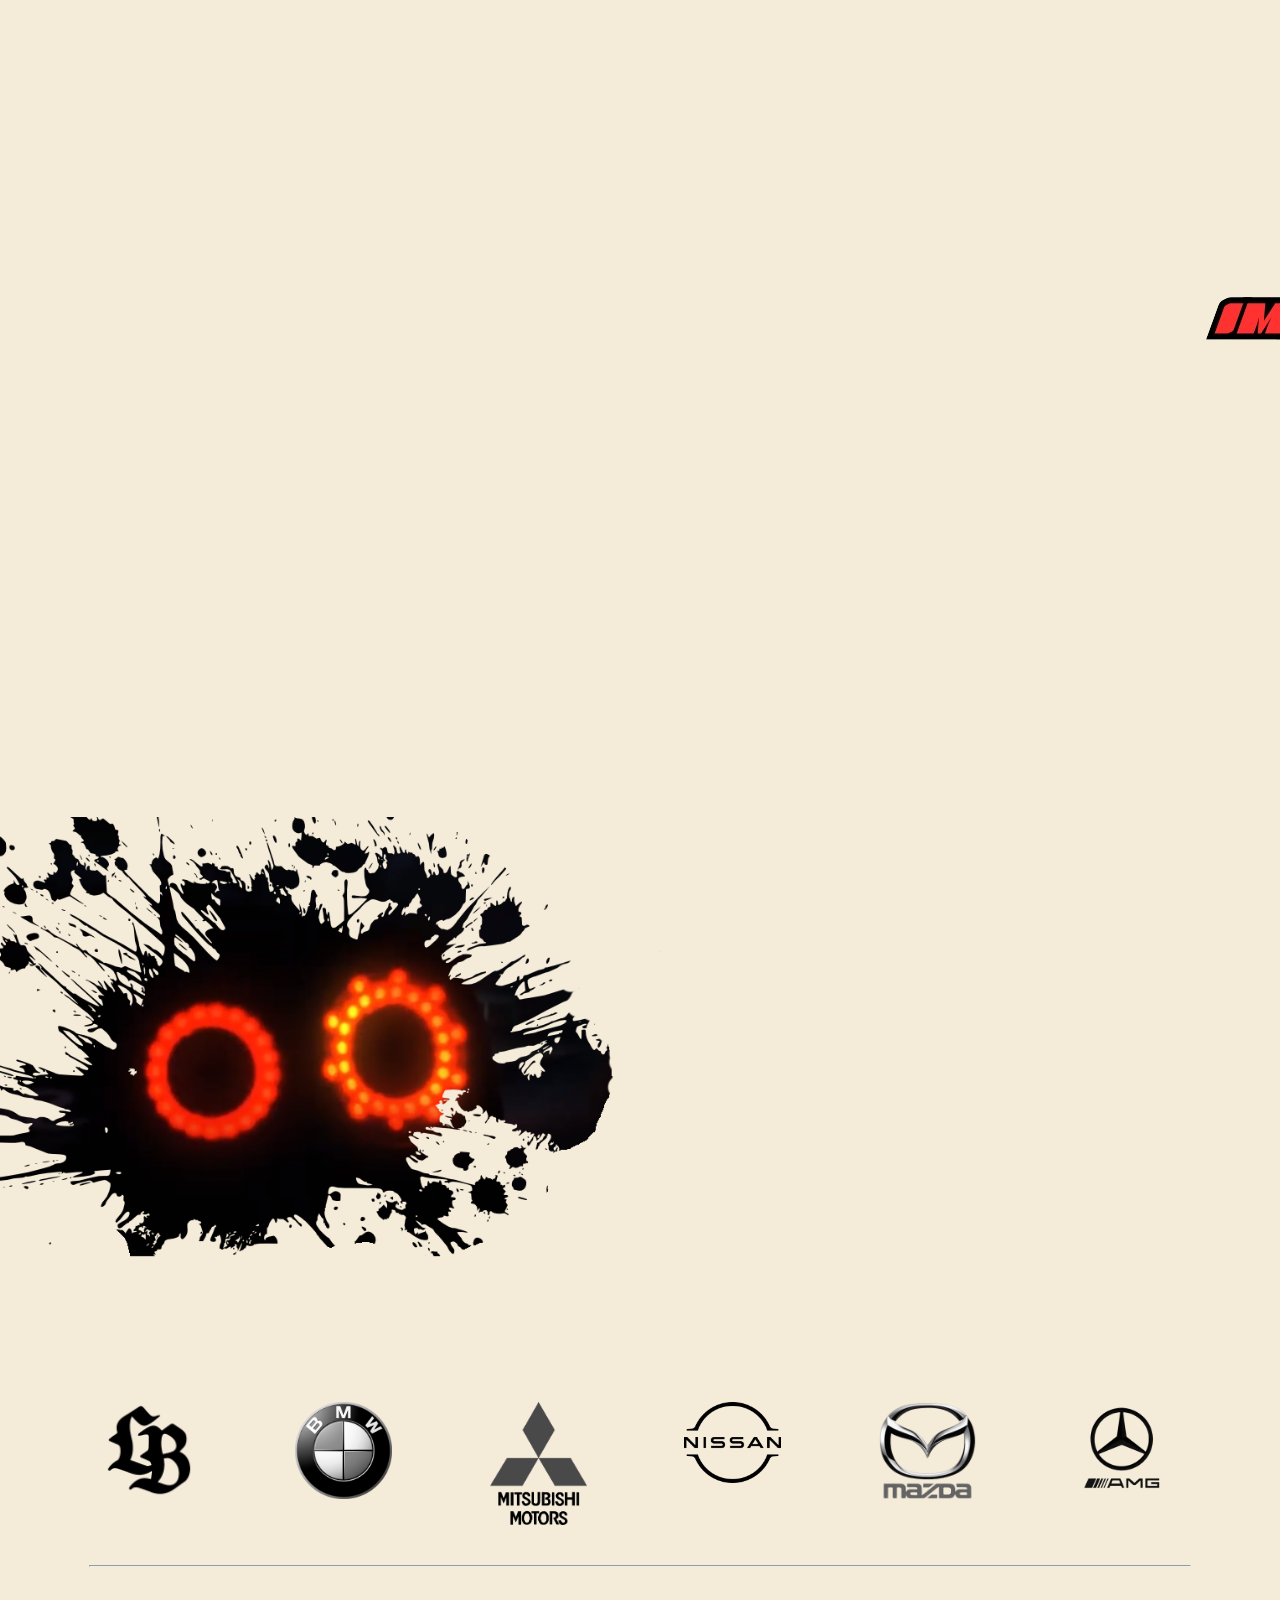
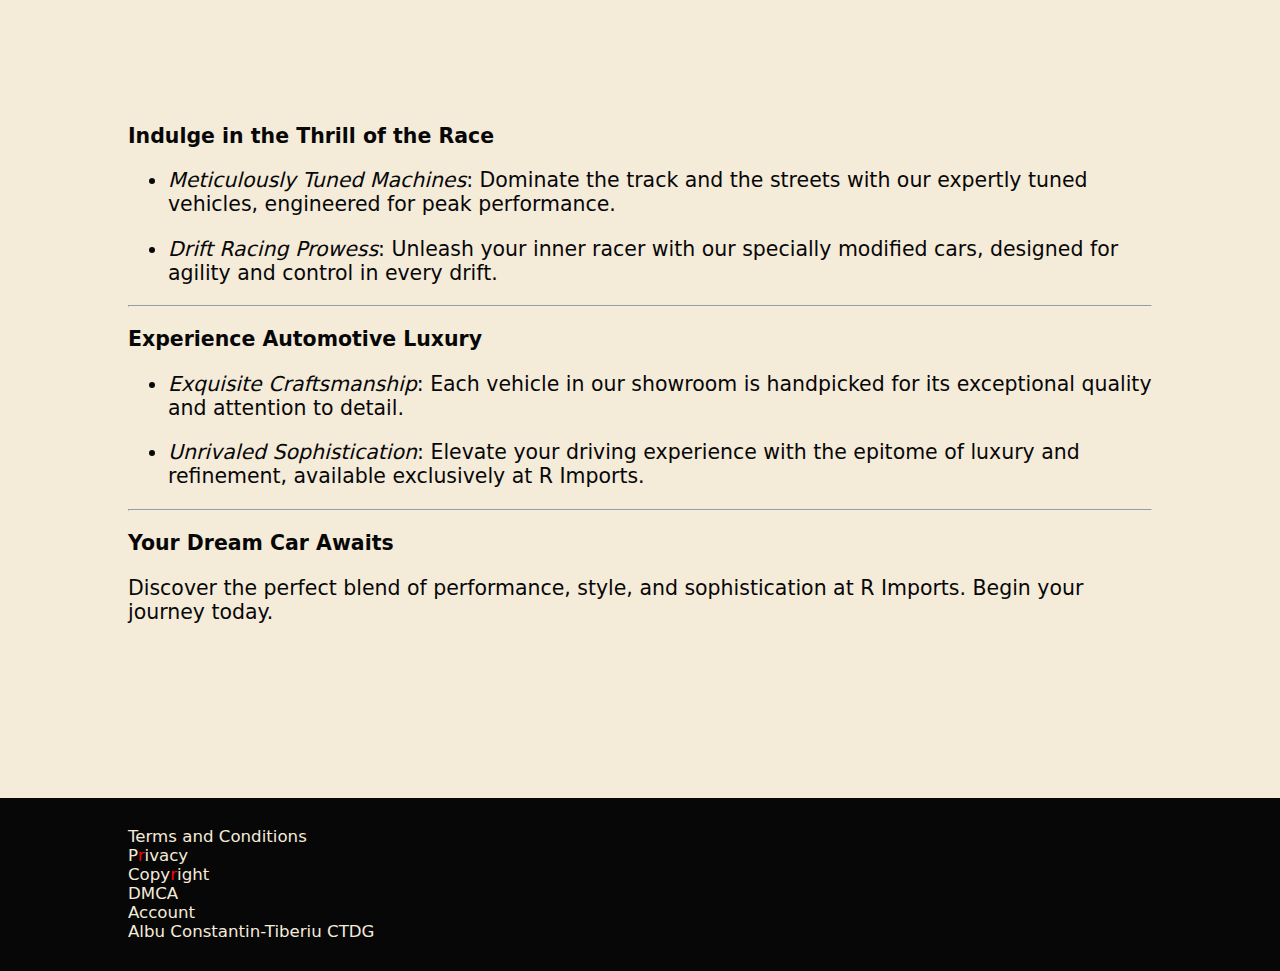
<file: index.html>
<!doctype html>
<html>
<head>
<meta charset="utf-8" name="viewport" content="width=device-width, initial-scale=1.0">
<title>R Imports - Premium Dealership</title>
		<link rel="icon" type="image/png" href="/Img/favicon.png">
	<link rel="stylesheet" href="styles.css">
<style>


</style>
</head>

<body>
<div class="Nav"> <a class="Lo" href="Index.html"><img class="logo" src="Img/logo (2) nav.png" /></a>
  <div class="B"> <a class="Tex" href="Contact.html">Contact</a> </div>
  <div class="B"> <a class="Tex" href="Events.html">Events</a> </div>
  <div class="B"> <a class="Tex" href="GTR.html"><strong>GT-<span style="color:red">R</span></strong> Series</a> </div>
  <div class="B dropdown"> <a class="Tex" href="Rally.html">▼ Grails</a> 
  <div class="dropdown-content">
    <a href="Rally.html">Rally</a>
    <a href="Nascar.html">Nascar</a>
    <a href="GT1.html">GT1</a>
  </div>
</div>
  <div class="B"> <b><a class="Tex" href="Picks.html">Our Picks</a> </b></div>
</div>
<div class="Bode"> 
  
	<div class="An">
		<img class="P1" src="Img/Piece (3).png" />
		<img class="P2" src="Img/Piece (1).png" />
		<img class="P3" src="Img/Piece (2).png" />
	</div> 
  <img class="vid" src="Img/rim.png" /> <img class="Paint2" src="Img/GTR paint.png" />
  <div class="Tex2 p1">
    <hr width="500" align="left">
    <p><strong><span style="color:red">R</span> Imports</strong></p>
    <p><em>Where Automotive Excellence Meets<br>
      Unparalleled Luxury</em></p>
  </div>
  <img class="Paint" src="Img/taillights.png" />
  <div class="Tex2 p2">
    <hr>
    <p><strong>Explore Our Premium Collection</strong></p>
    <ul>
      <li>
        <p><em>Japanese Precision</em>: Immerse yourself in the sleek lines and meticulous engineering of our imported Japanese sports cars.</p>
      </li>
      <li>
        <p><em>German Engineering</em>: Experience the power and refinement of our elite German vehicles, crafted for unparalleled performance.</p>
      </li>
    </ul>
  </div>
	<div style="margin-left:5%">
	<div class="Partner"><img src="Img/Partner (1).png" /></div>
	<div class="Partner"><img src="Img/Partner (3).png" /></div>
	<div class="Partner"><img src="Img/Partner (5).png" /></div>
	<div class="Partner"><img src="Img/Partner (7).png" /></div>
	<div class="Partner"><img src="Img/Partner (9).png" /></div>
	<div class="Partner"><img src="Img/Partner (10).png" /></div>
		</div>
	<hr align="center" width="1100">
  <div class="Tex22">
    
    <p><strong>Indulge in the Thrill of the Race</strong></p>
    <ul>
      <li>
        <p><em>Meticulously Tuned Machines</em>: Dominate the track and the streets with our expertly tuned vehicles, engineered for peak performance.</p>
      </li>
      <li>
        <p><em>Drift Racing Prowess</em>: Unleash your inner racer with our specially modified cars, designed for agility and control in every drift.</p>
      </li>
    </ul>
    <hr>
    <p><strong>Experience Automotive Luxury</strong></p>
    <ul>
      <li>
        <p><em>Exquisite Craftsmanship</em>: Each vehicle in our showroom is handpicked for its exceptional quality and attention to detail.</p>
      </li>
      <li>
        <p><em>Unrivaled Sophistication</em>: Elevate your driving experience with the epitome of luxury and refinement, available exclusively at R Imports.</p>
      </li>
    </ul>
    <hr>
    <p><strong>Your Dream Car Awaits</strong></p>
    <p>Discover the perfect blend of performance, style, and sophistication at R Imports. Begin your journey today.</p>
  </div>
</div>
	<div class="Footer">
  <p>Terms and Conditions <br>
	  P<span style="color:red">r</span>ivacy<br>
    Copy<span style="color:red">r</span>ight<br>
    DMCA<br>
    Account
		<br>
		Albu Constantin-Tiberiu CTDG</p>
</div>
</body>
</html>
</file>
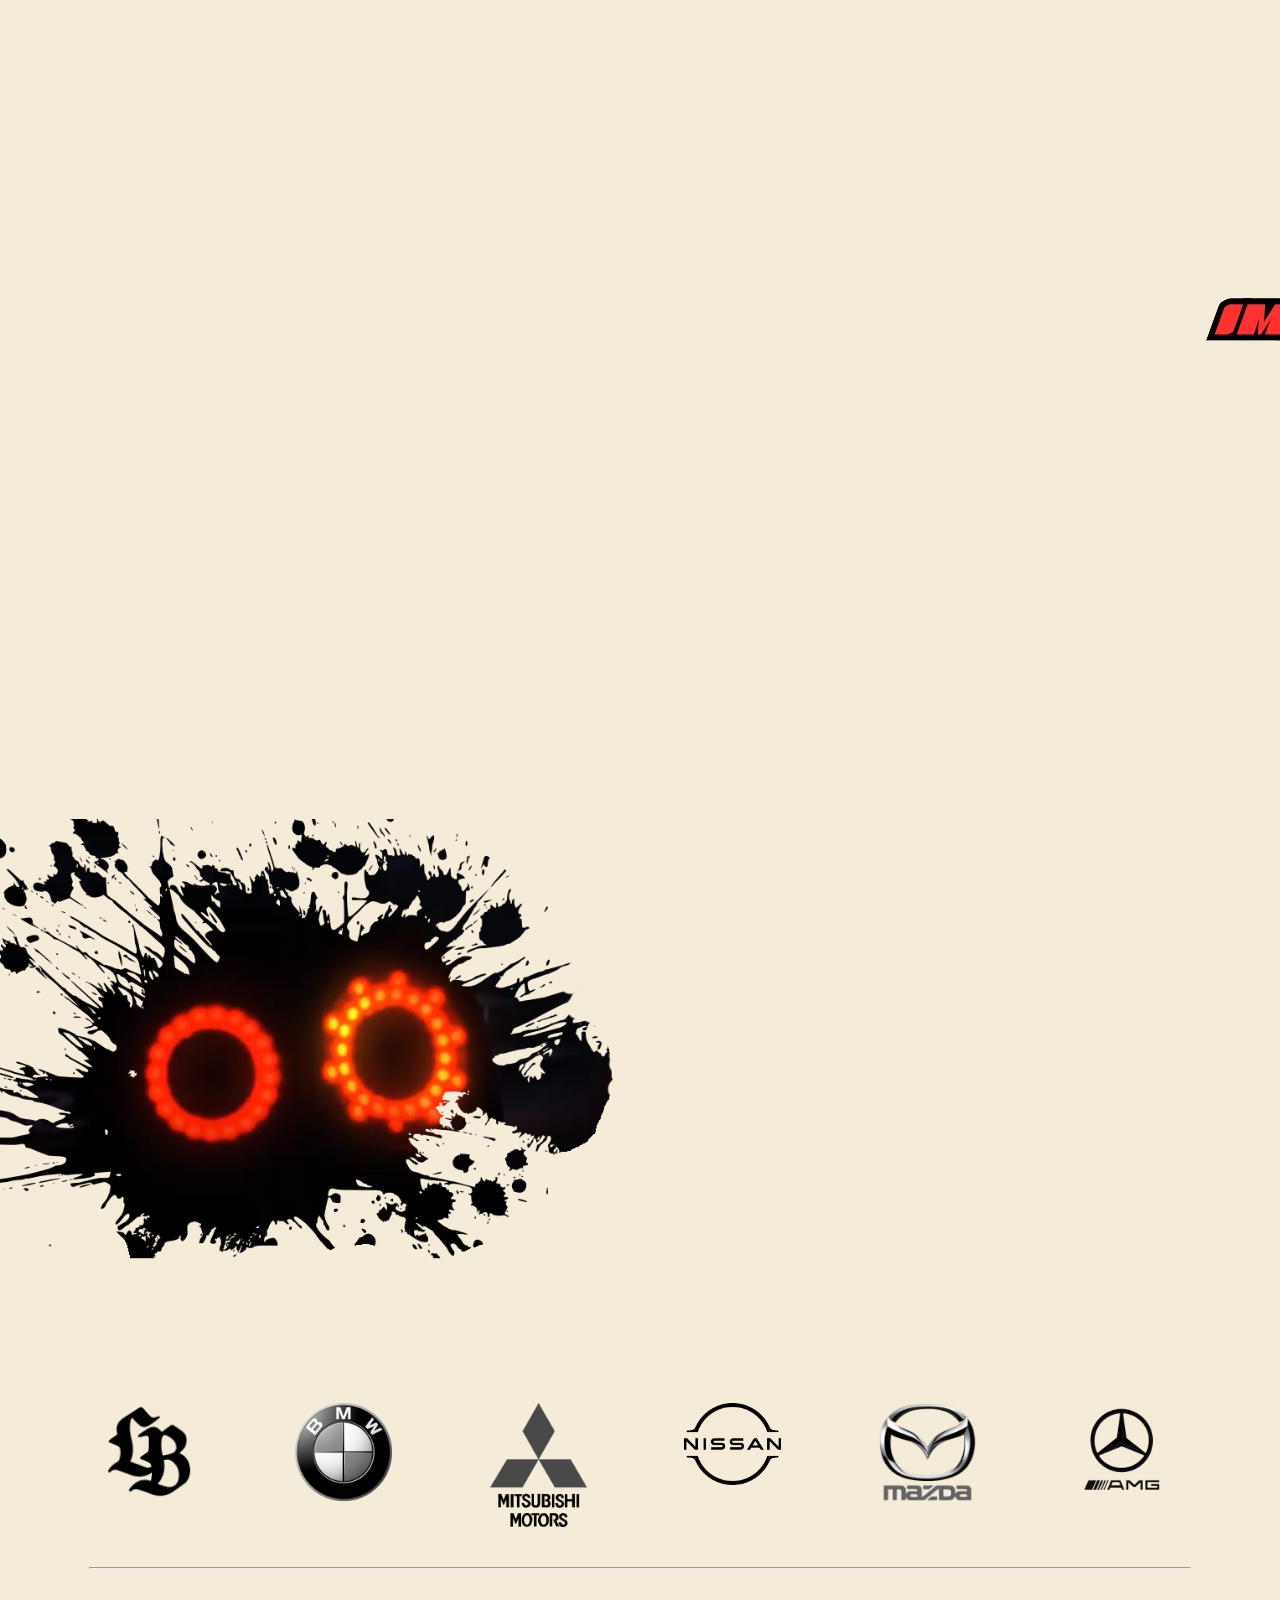
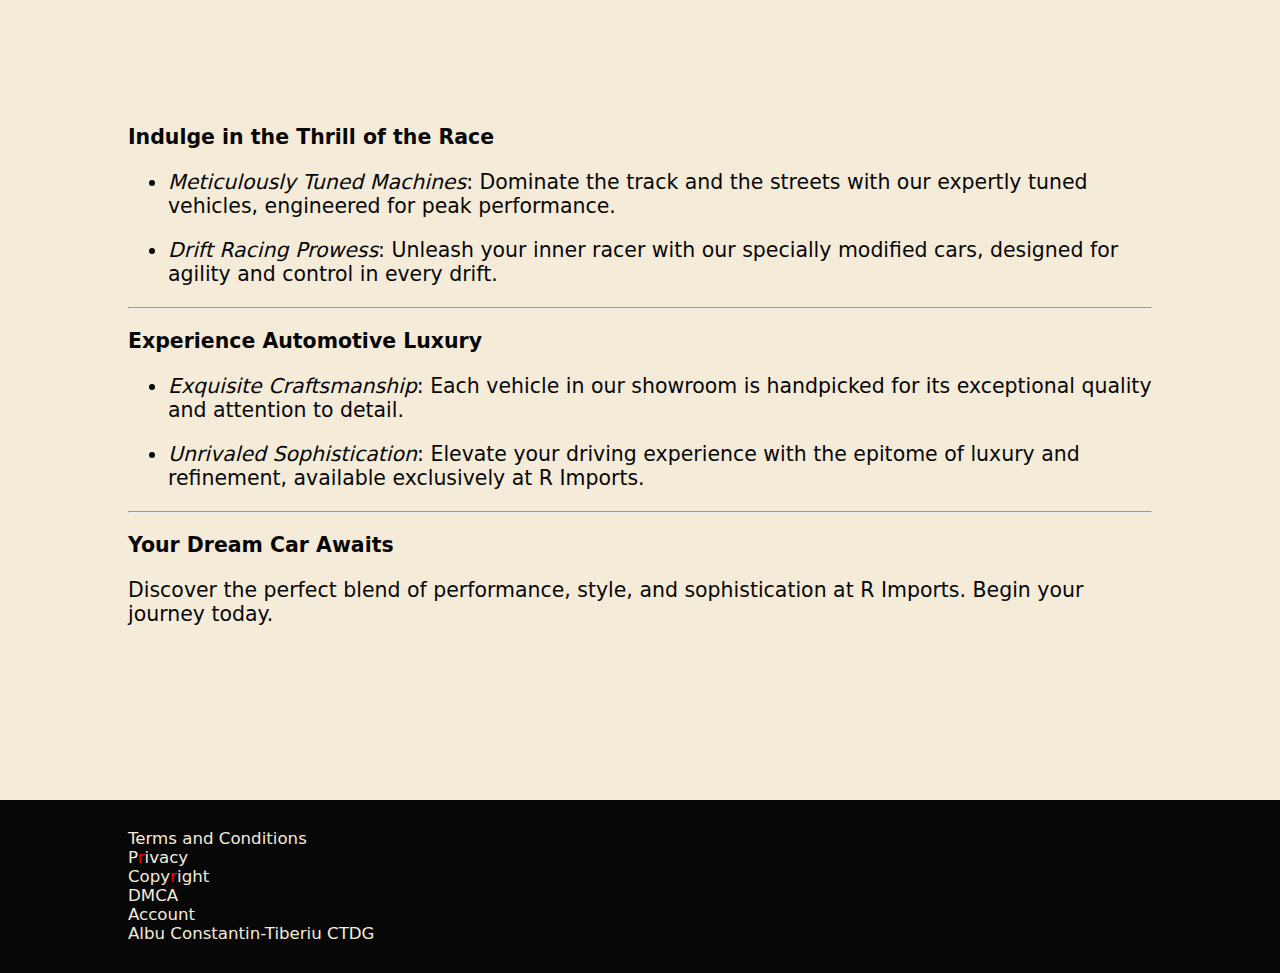
<file: Index.html>
<!doctype html>
<html>
<head>
<meta charset="utf-8" name="viewport" content="width=device-width, initial-scale=1.0">
<title>R Imports - Premium Dealership</title>
<style>
@keyframes fadeInText {
from {
opacity: 0;
transform: translateY(-50%);
}
to {
opacity: 1;
transform: translateY(0);
}}
@keyframes fadeInText2 {
from {
opacity: 0;
transform: translateX(-100%);
}
to {
opacity: 1;
transform: translateY(0);
}}
	@keyframes fadeInText3 {
from {
opacity: 0;
transform: translateX(+100%);
}
to {
opacity: 1;
transform: translateY(0);
}}
	@keyframes diss {
from {
opacity: 1;
}
to {
opacity: 0;
transform: translateY(+999%);
}}
@keyframes P1 {
from {
opacity: 0;
transform: translateX(-200%);
}
to {
opacity: 1;
transform: translateX(0);
}
}
@keyframes P2 {
from {
opacity: 0;
transform: translateX(+200%);
}
to {
opacity: 1;
transform: translateX(0);
}
}
@keyframes P3 {
from {
opacity: 0;
transform: translateY(-200%);
}
to {
opacity: 1;
transform: translateY(0);
}
}
body {
    margin: 0;
    font-family: Segoe, "Segoe UI", "DejaVu Sans", "Trebuchet MS", Verdana, "sans-serif";
    overflow-x: hidden;
    background-color: #F4EBD9;
}
.Nav {
    background-color: #080708;
    height: 73px;
    top: 0;
    position: sticky;
    transform: translateY(-80px);
    animation: fadeInText 0.5s ease forwards 0.7s;
    z-index: 200;
    font-size: 1.31vw;
}
.logo {
    width: 17.5%;
    margin-left: 1%;
    margin-top: 1%;
    transform: translateY(-80px);
    animation: fadeInText2 0.5s ease forwards 0.8s;
}
.Bode {
    width: 100%;
height 10%;
}
.vid {
    width: 100%;
    background-size: cover;
    transform: translateY(-200%);
    animation: fadeInText 0.5s ease forwards 0.6s;
    position: absolute;
    z-index: 0;
}
.NavButton p {
    color: #F4EBD9;
}
.Tex {
    color: #F4EBD9;
    font-family: Segoe, "Segoe UI", "DejaVu Sans", "Trebuchet MS", Verdana, "sans-serif";
    text-decoration: none;
}
.An {
    margin-top: 8%;
    margin-left: 0%;
    position: absolute;
	animation: diss 0.1s ease forwards 2s;
}
	.P1{
		position:absolute;
		margin-left:30%;
		animation: P1 0.4s ease forwards 0.2s;
		  transform: translateX(-200%); 
	}
	.P2{
		position:absolute;
		margin-right:10%;
		margin-left:30%;
		animation: P2 0.4s ease forwards 0.1s;
		 transform: translateX(+200%); 
	}
		.P3{
		position:absolute;
		margin-left:30%;
		animation: P3 0.2s ease forwards 0s;
		 transform: translateY(-200%); 
	}
.B {
    float: right;
    padding: 2%;
    text-align: center;
	translateY(-50%);
	opacity:0;
	animation: fadeInText 0.2s ease forwards 0.85s;
    transition: 0.1s;
}
	.B:last-child{
		opacity:0;
		animation: fadeInText2 0.2s ease forwards 0.9s;
	}
	.B:first-child{
		opacity:0;
		animation: fadeInText3 0.2s ease forwards 1s;
	}
.B:hover {
    background-color: #DD1C1A;
}
.Logoc {
    margin-top: 2%;
    position: absolute;
    width: 40%;
}
.Logoc2 {
    margin-top: 0%;
    position: absolute;
    width: 100%;
    height: 252px;
    transform: rotate(180deg);
}
.bl {
    background-color: #080708;
    margin-top: 0%;
}
.Paint {
    width: 90%;
    margin-top: -10%;
    margin-left: -25%;
    z-index: 4;
    position: relative;
}
.Paint2 {
    width: 90%;
    margin-top: 20%;
    margin-left: 40%;
    z-index: 4;
    position: relative;
	animation: fadeInText3 0.4s ease forwards 0.82s;
	opacity:0;
}
.Tex2 {
    color: #080708;
    padding: 4%;
    font-size: 2.7vw;
	clear:both;
	animation: fadeInText2 0.4s ease forwards 0.88s;
	opacity:0;
}
	.Tex22 {
    color: #080708;
    padding: 10%;
    font-size: 1.6vw;
	clear:both;
}
.Leck {    
	color:#080708;
    padding: 4%;
    font-size: 2.7vw;
	clear:both;
}
.p1 {
    margin-top: -36%;
}
.p2 {
    margin-top: -40%;
    width: 47%;
    float: right;
    font-size: 1.8vw;
}
.dropdown {
  position: relative;
  display: inline-block;
}
.dropdown-content {
  display: none;
  position: absolute;
  background-color: #080708;
  min-width: 100%;
  box-shadow: 0px 8px 16px 0px rgba(0,0,0,0.2);
  z-index: 1;
	transition:0.3s;
	opacity: 0;
	margin-left:-23%;
		margin-top:22%;
}
.dropdown-content a {
  color: #F4EBD9;
  padding: 10% 2%;
  text-decoration: none;
  display: block;
}
.dropdown-content a:hover {background-color: #DD1C1A}
.dropdown:hover .dropdown-content {
  display: block;
	opacity:1;
}
.dropdown:hover .dropbtn{
  background-color: #3e8e41;
}
	.Partner{
		padding:3%;
		width:10%;
		float:left;
		transition:0.1s;
	}
	.Partner:hover{
		filter: drop-shadow(0rem 0.35rem 0.4rem rgba(0, 0, 0, 0.5));
	}
	.Partner img{
		width:80%;
		filter: grayscale(1);
	}
	.Footer {
    background-color: #080708;
    padding-bottom: 1%;
    margin-top: 2%;
    padding-left: 10%;
    padding-top: 1%;
    font-family: Segoe, "Segoe UI", "DejaVu Sans", "Trebuchet MS", Verdana, "sans-serif";
    color: #F4EBD9;
	font-size:1.3vw;
}

</style>
</head>

<body>
<div class="Nav"> <a class="Lo" href="Index.html"><img class="logo" src="Img/logo (2) nav.png" /></a>
  <div class="B"> <a class="Tex" href="Contact.html">Contact</a> </div>
  <div class="B"> <a class="Tex" href="Events.html">Events</a> </div>
  <div class="B"> <a class="Tex" href="GTR.html"><strong>GT-<span style="color:red">R</span></strong> Series</a> </div>
  <div class="B dropdown"> <a class="Tex" href="Rally.html">▼ Grails</a> 
  <div class="dropdown-content">
    <a href="Rally.html">Rally</a>
    <a href="Nascar.html">Nascar</a>
    <a href="GT1.html">GT1</a>
  </div>
</div>
  <div class="B"> <b><a class="Tex" href="Picks.html">Our Picks</a> </b></div>
</div>
<div class="Bode"> 
  
	<div class="An">
		<img class="P1" src="Img/Piece (3).png" />
		<img class="P2" src="Img/Piece (1).png" />
		<img class="P3" src="Img/Piece (2).png" />
	</div> 
  <img class="vid" src="Img/rim.png" /> <img class="Paint2" src="Img/GTR paint.png" />
  <div class="Tex2 p1">
    <hr width="500" align="left">
    <p><strong><span style="color:red">R</span> Imports</strong></p>
    <p><em>Where Automotive Excellence Meets<br>
      Unparalleled Luxury</em></p>
  </div>
  <img class="Paint" src="Img/taillights.png" />
  <div class="Tex2 p2">
    <hr>
    <p><strong>Explore Our Premium Collection</strong></p>
    <ul>
      <li>
        <p><em>Japanese Precision</em>: Immerse yourself in the sleek lines and meticulous engineering of our imported Japanese sports cars.</p>
      </li>
      <li>
        <p><em>German Engineering</em>: Experience the power and refinement of our elite German vehicles, crafted for unparalleled performance.</p>
      </li>
    </ul>
  </div>
	<div style="margin-left:5%">
	<div class="Partner"><img src="Img/Partner (1).png" /></div>
	<div class="Partner"><img src="Img/Partner (3).png" /></div>
	<div class="Partner"><img src="Img/Partner (5).png" /></div>
	<div class="Partner"><img src="Img/Partner (7).png" /></div>
	<div class="Partner"><img src="Img/Partner (9).png" /></div>
	<div class="Partner"><img src="Img/Partner (10).png" /></div>
		</div>
	<hr align="center" width="1100">
  <div class="Tex22">
    
    <p><strong>Indulge in the Thrill of the Race</strong></p>
    <ul>
      <li>
        <p><em>Meticulously Tuned Machines</em>: Dominate the track and the streets with our expertly tuned vehicles, engineered for peak performance.</p>
      </li>
      <li>
        <p><em>Drift Racing Prowess</em>: Unleash your inner racer with our specially modified cars, designed for agility and control in every drift.</p>
      </li>
    </ul>
    <hr>
    <p><strong>Experience Automotive Luxury</strong></p>
    <ul>
      <li>
        <p><em>Exquisite Craftsmanship</em>: Each vehicle in our showroom is handpicked for its exceptional quality and attention to detail.</p>
      </li>
      <li>
        <p><em>Unrivaled Sophistication</em>: Elevate your driving experience with the epitome of luxury and refinement, available exclusively at R Imports.</p>
      </li>
    </ul>
    <hr>
    <p><strong>Your Dream Car Awaits</strong></p>
    <p>Discover the perfect blend of performance, style, and sophistication at R Imports. Begin your journey today.</p>
  </div>
</div>
	<div class="Footer">
  <p>Terms and Conditions <br>
	  P<span style="color:red">r</span>ivacy<br>
    Copy<span style="color:red">r</span>ight<br>
    DMCA<br>
    Account
		<br>
		Albu Constantin-Tiberiu CTDG</p>
</div>
</body>
</html>
</file>
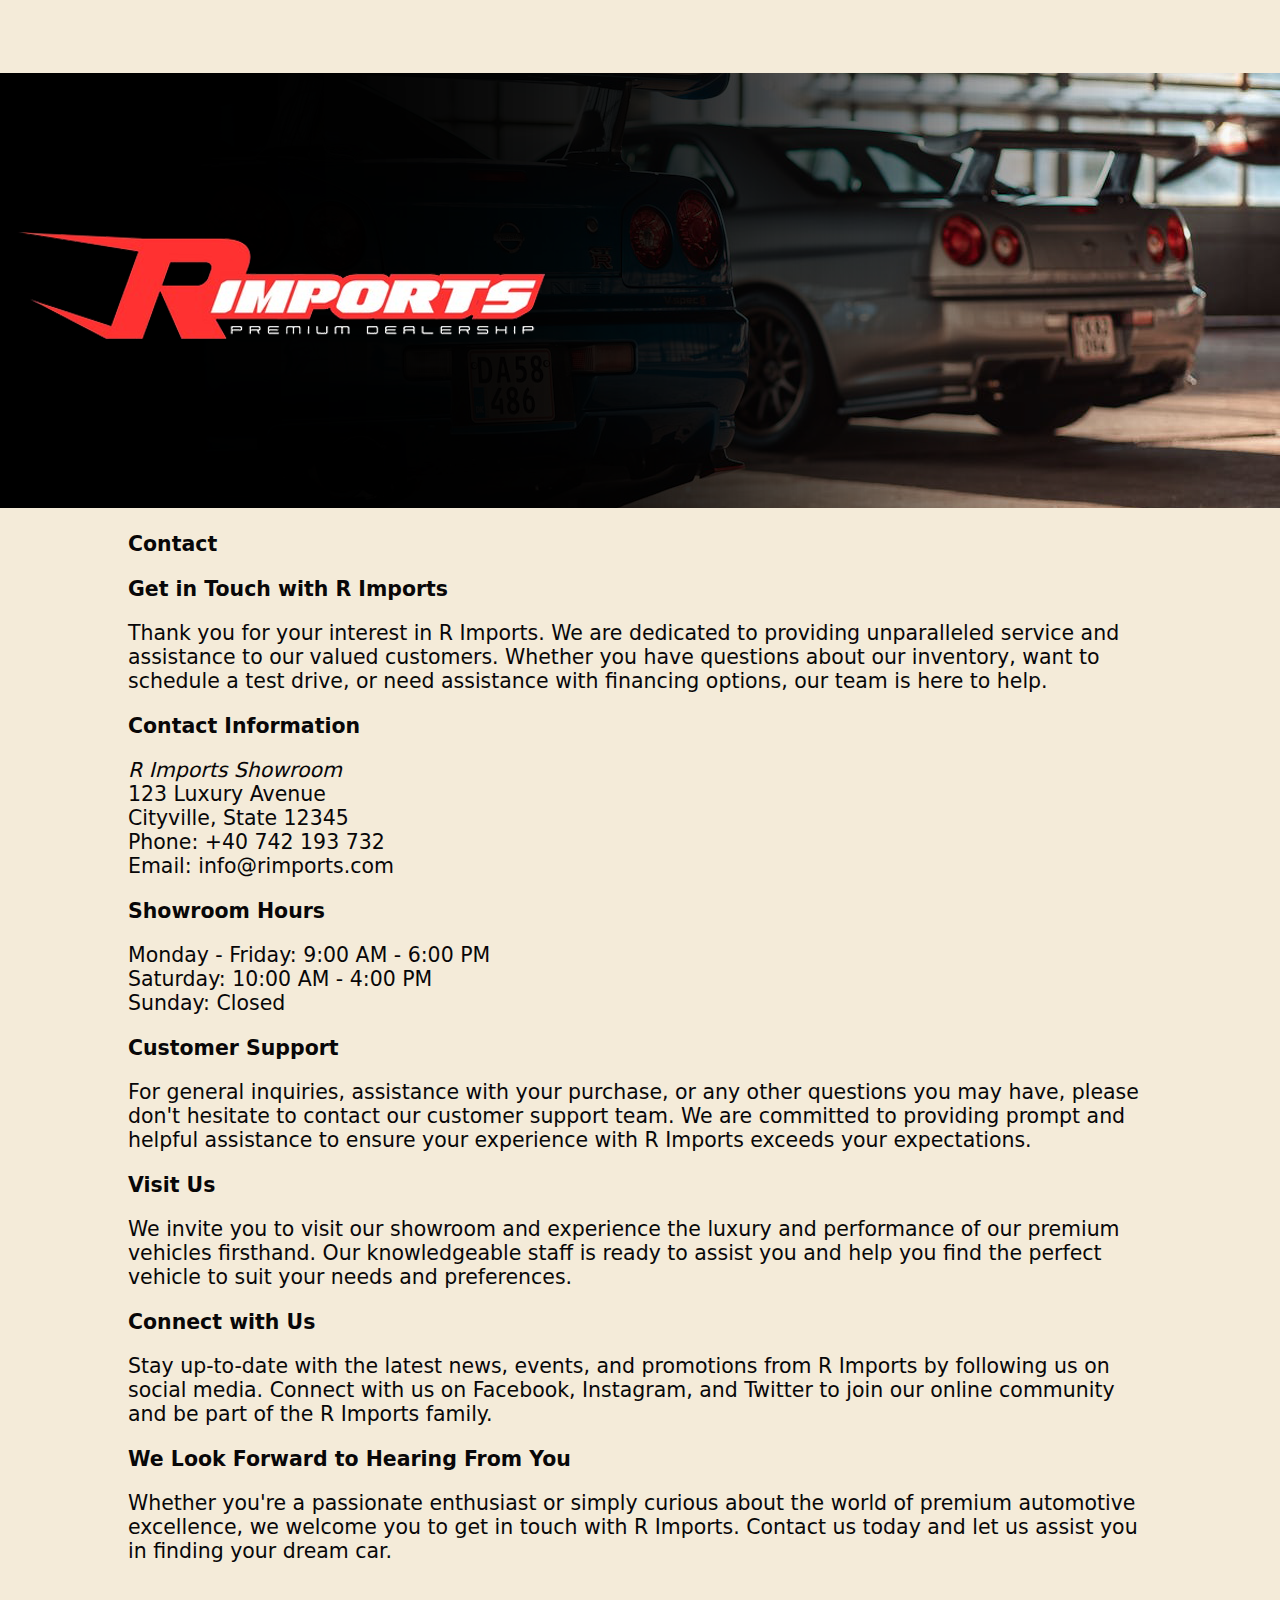
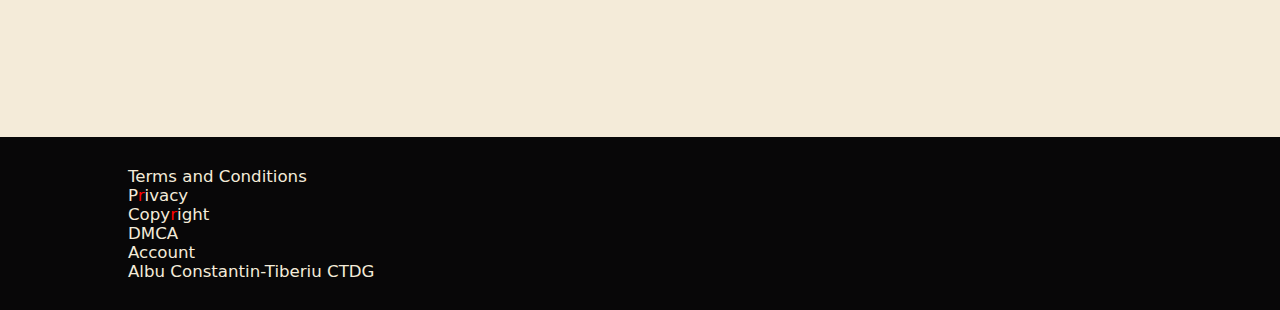
<file: Contact.html>
<!doctype html>
<html>
<head>
<meta charset="utf-8" name="viewport" content="width=device-width, initial-scale=1.0">
<title>R Imports - Premium Dealership</title>
<style>
@keyframes fadeInText {
from {
opacity: 0;
transform: translateY(-50%);
}
to {
opacity: 1;
transform: translateY(0);
}}
@keyframes fadeInText2 {
from {
opacity: 0;
transform: translateX(-100%);
}
to {
opacity: 1;
transform: translateY(0);
}}
	@keyframes fadeInText3 {
from {
opacity: 0;
transform: translateX(+100%);
}
to {
opacity: 1;
transform: translateY(0);
}}
	@keyframes diss {
from {
opacity: 1;
}
to {
opacity: 0;
transform: translateY(+999%);
}}
@keyframes P1 {
from {
opacity: 0;
transform: translateX(-200%);
}
to {
opacity: 1;
transform: translateX(0);
}
}
@keyframes P2 {
from {
opacity: 0;
transform: translateX(+200%);
}
to {
opacity: 1;
transform: translateX(0);
}
}
@keyframes P3 {
from {
opacity: 0;
transform: translateY(-200%);
}
to {
opacity: 1;
transform: translateY(0);
}
}
body {
    margin: 0;
    font-family: Segoe, "Segoe UI", "DejaVu Sans", "Trebuchet MS", Verdana, "sans-serif";
    overflow-x: hidden;
    background-color: #F4EBD9;
}
.Nav {
    background-color: #080708;
    height: 73px;
    top: 0;
    position: sticky;
    transform: translateY(-80px);
    animation: fadeInText 0.5s ease forwards 0s;
    z-index: 200;
    font-size: 1.31vw;
}
.logo {
    width: 17.5%;
    margin-left: 1%;
    margin-top: 1%;
    transform: translateY(-80px);
    animation: fadeInText2 0.5s ease forwards 0s;
}
.Bode {
    width: 100%;
height 10%;
}
.vid {
    width: 100%;
    background-size: cover;
    transform: translateY(-200%);
    animation: fadeInText 0.5s ease forwards 0s;
    position: absolute;
    z-index: 0;
}
.NavButton p {
    color: #F4EBD9;
}
.Tex {
    color: #F4EBD9;
    font-family: Segoe, "Segoe UI", "DejaVu Sans", "Trebuchet MS", Verdana, "sans-serif";
    text-decoration: none;
}
.B {
    float: right;
    padding: 2%;
    text-align: center;
	translateY(-50%);
	opacity:0;
	animation: fadeInText 0.2s ease forwards 0s;
    transition: 0.1s;
}
	.B:last-child{
		opacity:0;
		animation: fadeInText2 0.2s ease forwards 0.1s;
	}
	.B:first-child{
		opacity:0;
		animation: fadeInText3 0.2s ease forwards 0.3s;
	}
.B:hover {
    background-color: #DD1C1A;
}
.Logoc {
    margin-top: 2%;
    position: absolute;
    width: 40%;
}
.Logoc2 {
    margin-top: 0%;
    position: absolute;
    width: 100%;
    height: 252px;
    transform: rotate(180deg);
}
.bl {
    background-color: #080708;
    margin-top: 0%;
}
.Paint {
    width: 90%;
    margin-top: -10%;
    margin-left: -25%;
    z-index: 4;
    position: relative;
}
.Paint2 {
    width: 90%;
    margin-top: 20%;
    margin-left: 40%;
    z-index: 4;
    position: relative;
	animation: fadeInText3 0.4s ease forwards 0.05s;
	opacity:0;
}
.Tex2 {
    color: #080708;
    padding: 4%;
    font-size: 2.7vw;
	clear:both;
	animation: fadeInText2 0.4s ease forwards 0.1s;
	opacity:0;
}
	.Tex22 {
    color: #080708;
    padding: 10%;
		padding-top:-10%;
    font-size: 1.6vw;
	clear:both;
		margin-top:-10%;
}
.Leck {    
	color:#080708;
    padding: 4%;
    font-size: 2.7vw;
	clear:both;
}
.p1 {
    margin-top: -36%;
}
.p2 {
    margin-top: -40%;
    width: 47%;
    float: right;
    font-size: 1.8vw;
}
.dropdown {
  position: relative;
  display: inline-block;
}
.dropdown-content {
  display: none;
  position: absolute;
  background-color: #080708;
  min-width: 100%;
  box-shadow: 0px 8px 16px 0px rgba(0,0,0,0.2);
  z-index: 1;
	transition:0.3s;
	opacity: 0;
	margin-left:-23%;
		margin-top:22%;
}
.dropdown-content a {
  color: #F4EBD9;
  padding: 10% 2%;
  text-decoration: none;
  display: block;
}
.dropdown-content a:hover {background-color: #DD1C1A}
.dropdown:hover .dropdown-content {
  display: block;
	opacity:1;
}
.dropdown:hover .dropbtn{
  background-color: #3e8e41;
}
	.Partner{
		padding:3%;
		width:10%;
		float:left;
		transition:0.1s;
	}
	.Partner:hover{
		filter: drop-shadow(0rem 0.35rem 0.4rem rgba(0, 0, 0, 0.5));
	}
	.Partner img{
		width:80%;
		filter: grayscale(1);
	}
	.Footer {
    background-color: #080708;
    padding-bottom: 1%;
    margin-top: 2%;
    padding-left: 10%;
    padding-top: 1%;
    font-family: Segoe, "Segoe UI", "DejaVu Sans", "Trebuchet MS", Verdana, "sans-serif";
    color: #F4EBD9;
	font-size:1.3vw;
}
		.active{
		background-color: #A32326;
	}

</style>
</head>

<body>
<div class="Nav"> <a class="Lo" href="Index.html"><img class="logo" src="Img/logo (2) nav.png" /></a>
  <div class="B active"> <a class="Tex" href="Contact.html">Contact</a> </div>
  <div class="B"> <a class="Tex" href="Events.html">Events</a> </div>
  <div class="B"> <a class="Tex" href="GTR.html"><strong>GT-<span style="color:red">R</span></strong> Series</a> </div>
  <div class="B dropdown"> <a class="Tex" href="Rally.html">▼ Grails</a> 
  <div class="dropdown-content">
    <a href="Rally.html">Rally</a>
    <a href="Nascar.html">Nascar</a>
    <a href="GT1.html">GT1</a>
  </div>
</div>
  <div class="B"> <b><a class="Tex" href="Picks.html">Our Picks</a> </b></div>
</div>
<div class="Bode"> 
  <img src="Img/rim.png" style="width:100%;" />
  <div class="Tex22">
    
    <p><strong>Contact</strong></p>
<div><p><strong>Get in Touch with R Imports</strong></p><p>Thank you for your interest in R Imports. We are dedicated to providing unparalleled service and assistance to our valued customers. Whether you have questions about our inventory, want to schedule a test drive, or need assistance with financing options, our team is here to help.</p><p><strong>Contact Information</strong></p><p><em>R Imports Showroom</em><br>
123 Luxury Avenue<br>
Cityville, State 12345<br>
Phone: +40 742 193 732<br>
Email: <a>info@rimports.com</a></p><p><strong>Showroom Hours</strong></p><p>Monday - Friday: 9:00 AM - 6:00 PM<br>
Saturday: 10:00 AM - 4:00 PM<br>
Sunday: Closed</p><p><strong>Customer Support</strong></p><p>For general inquiries, assistance with your purchase, or any other questions you may have, please don't hesitate to contact our customer support team. We are committed to providing prompt and helpful assistance to ensure your experience with R Imports exceeds your expectations.</p><p><strong>Visit Us</strong></p><p>We invite you to visit our showroom and experience the luxury and performance of our premium vehicles firsthand. Our knowledgeable staff is ready to assist you and help you find the perfect vehicle to suit your needs and preferences.</p><p><strong>Connect with Us</strong></p><p>Stay up-to-date with the latest news, events, and promotions from R Imports by following us on social media. Connect with us on Facebook, Instagram, and Twitter to join our online community and be part of the R Imports family.</p><p><strong>We Look Forward to Hearing From You</strong></p><p>Whether you're a passionate enthusiast or simply curious about the world of premium automotive excellence, we welcome you to get in touch with R Imports. Contact us today and let us assist you in finding your dream car.</p></div></div> </div>
	<div class="Footer">
  <p>Terms and Conditions <br>
	  P<span style="color:red">r</span>ivacy<br>
    Copy<span style="color:red">r</span>ight<br>
    DMCA<br>
    Account<br>
		Albu Constantin-Tiberiu CTDG</p>
</div>
</body>
</html>
</file>
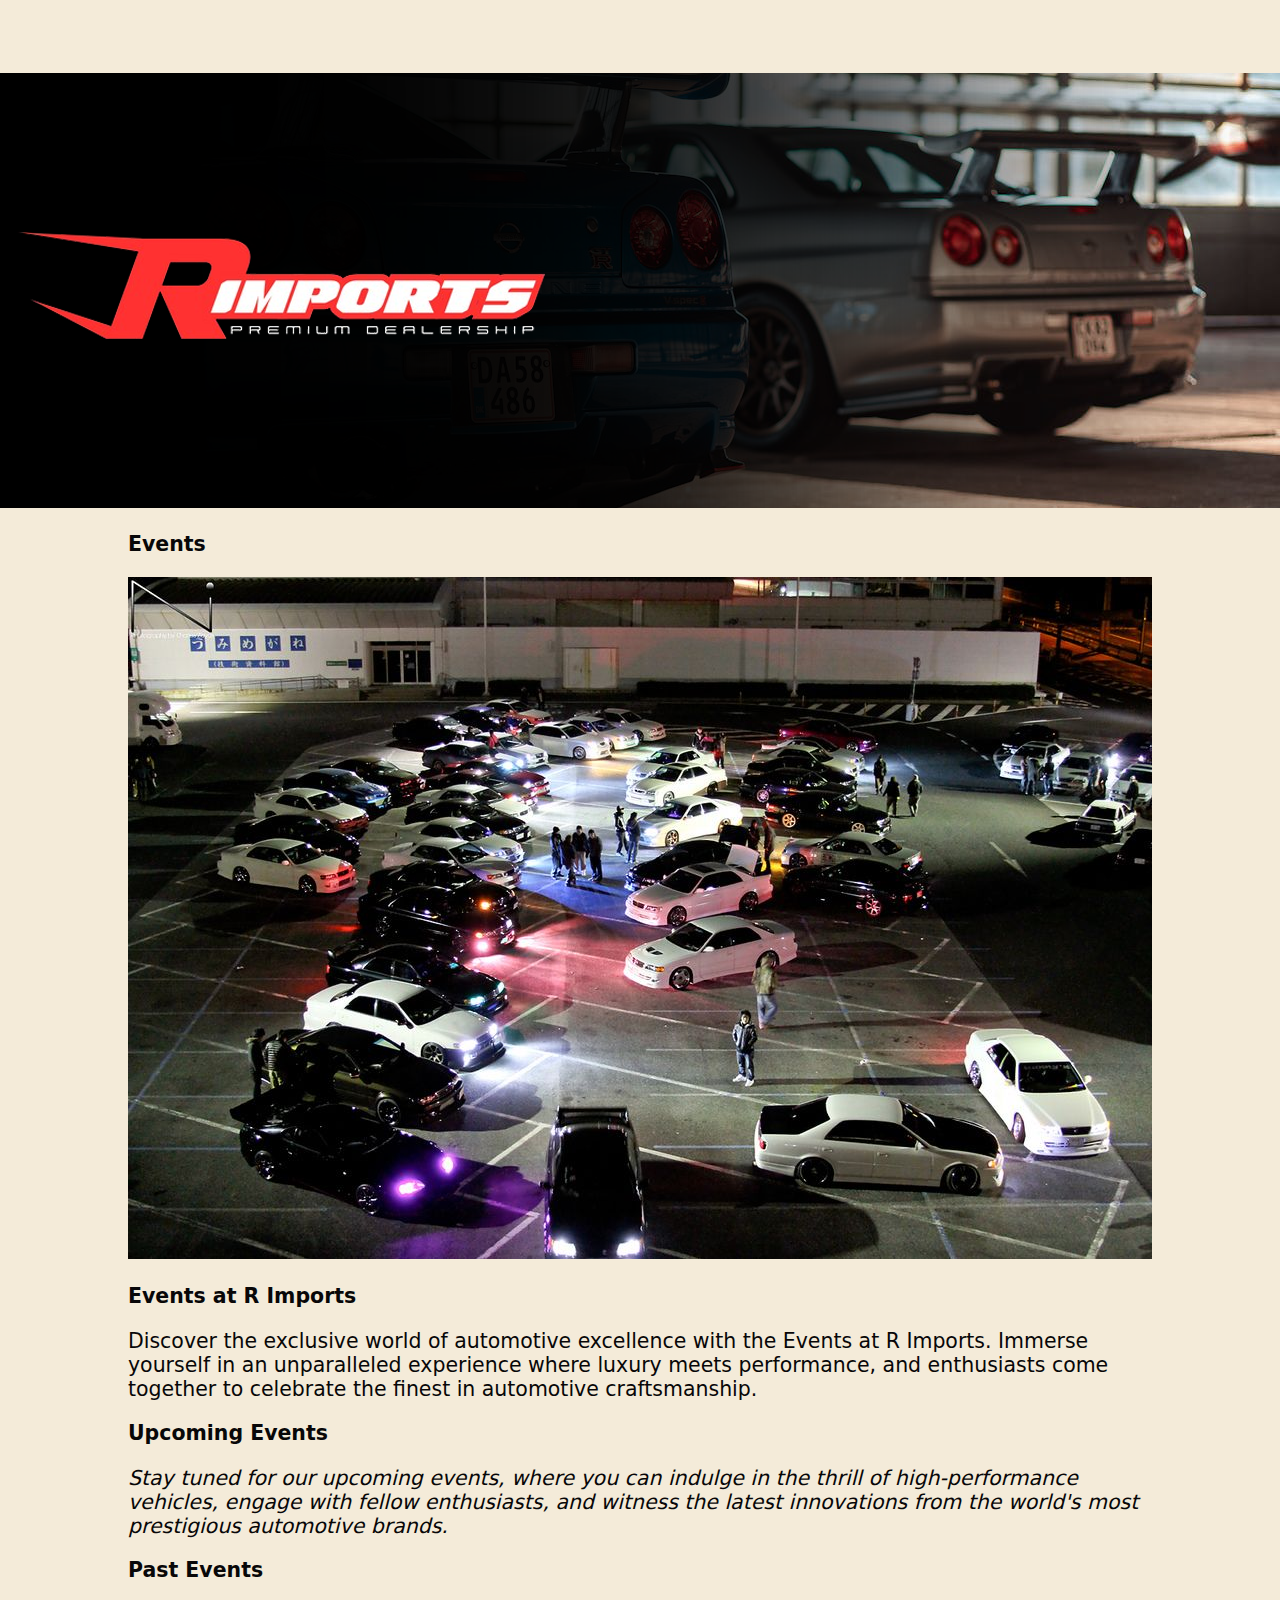
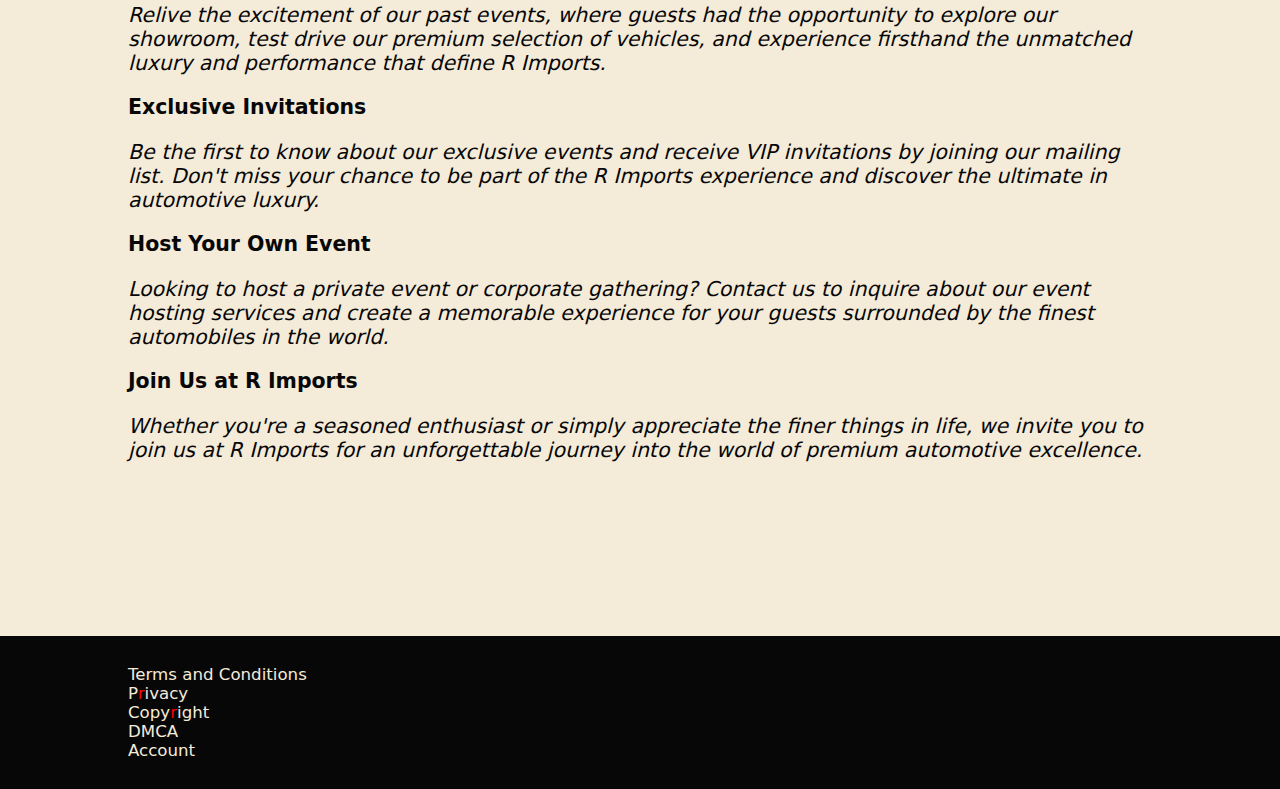
<file: Events.html>
<!doctype html>
<html>
<head>
<meta charset="utf-8" name="viewport" content="width=device-width, initial-scale=1.0">
<title>R Imports - Premium Dealership</title>
<style>
@keyframes fadeInText {
from {
opacity: 0;
transform: translateY(-50%);
}
to {
opacity: 1;
transform: translateY(0);
}}
@keyframes fadeInText2 {
from {
opacity: 0;
transform: translateX(-100%);
}
to {
opacity: 1;
transform: translateY(0);
}}
	@keyframes fadeInText3 {
from {
opacity: 0;
transform: translateX(+100%);
}
to {
opacity: 1;
transform: translateY(0);
}}
	@keyframes diss {
from {
opacity: 1;
}
to {
opacity: 0;
transform: translateY(+999%);
}}
@keyframes P1 {
from {
opacity: 0;
transform: translateX(-200%);
}
to {
opacity: 1;
transform: translateX(0);
}
}
@keyframes P2 {
from {
opacity: 0;
transform: translateX(+200%);
}
to {
opacity: 1;
transform: translateX(0);
}
}
@keyframes P3 {
from {
opacity: 0;
transform: translateY(-200%);
}
to {
opacity: 1;
transform: translateY(0);
}
}
body {
    margin: 0;
    font-family: Segoe, "Segoe UI", "DejaVu Sans", "Trebuchet MS", Verdana, "sans-serif";
    overflow-x: hidden;
    background-color: #F4EBD9;
}
.Nav {
    background-color: #080708;
    height: 73px;
    top: 0;
    position: sticky;
    transform: translateY(-80px);
    animation: fadeInText 0.5s ease forwards 0s;
    z-index: 200;
    font-size: 1.31vw;
}
.logo {
    width: 17.5%;
    margin-left: 1%;
    margin-top: 1%;
    transform: translateY(-80px);
    animation: fadeInText2 0.5s ease forwards 0s;
}
.Bode {
    width: 100%;
height 10%;
}
.vid {
    width: 100%;
    background-size: cover;
    transform: translateY(-200%);
    animation: fadeInText 0.5s ease forwards 0s;
    position: absolute;
    z-index: 0;
}
.NavButton p {
    color: #F4EBD9;
}
.Tex {
    color: #F4EBD9;
    font-family: Segoe, "Segoe UI", "DejaVu Sans", "Trebuchet MS", Verdana, "sans-serif";
    text-decoration: none;
}
.B {
    float: right;
    padding: 2%;
    text-align: center;
	translateY(-50%);
	opacity:0;
	animation: fadeInText 0.2s ease forwards 0s;
    transition: 0.1s;
}
	.B:last-child{
		opacity:0;
		animation: fadeInText2 0.2s ease forwards 0.1s;
	}
	.B:first-child{
		opacity:0;
		animation: fadeInText3 0.2s ease forwards 0.3s;
	}
.B:hover {
    background-color: #DD1C1A;
}
.Logoc {
    margin-top: 2%;
    position: absolute;
    width: 40%;
}
.Logoc2 {
    margin-top: 0%;
    position: absolute;
    width: 100%;
    height: 252px;
    transform: rotate(180deg);
}
.bl {
    background-color: #080708;
    margin-top: 0%;
}
.Paint {
    width: 90%;
    margin-top: -10%;
    margin-left: -25%;
    z-index: 4;
    position: relative;
}
.Paint2 {
    width: 90%;
    margin-top: 20%;
    margin-left: 40%;
    z-index: 4;
    position: relative;
	animation: fadeInText3 0.4s ease forwards 0.05s;
	opacity:0;
}
.Tex2 {
    color: #080708;
    padding: 4%;
    font-size: 2.7vw;
	clear:both;
	animation: fadeInText2 0.4s ease forwards 0.1s;
	opacity:0;
}
	.Tex22 {
    color: #080708;
    padding: 10%;
		padding-top:-10%;
    font-size: 1.6vw;
	clear:both;
		margin-top:-10%;
}
.Leck {    
	color:#080708;
    padding: 4%;
    font-size: 2.7vw;
	clear:both;
}
.p1 {
    margin-top: -36%;
}
.p2 {
    margin-top: -40%;
    width: 47%;
    float: right;
    font-size: 1.8vw;
}
.dropdown {
  position: relative;
  display: inline-block;
}
.dropdown-content {
  display: none;
  position: absolute;
  background-color: #080708;
  min-width: 100%;
  box-shadow: 0px 8px 16px 0px rgba(0,0,0,0.2);
  z-index: 1;
	transition:0.3s;
	opacity: 0;
	margin-left:-23%;
		margin-top:22%;
}
.dropdown-content a {
  color: #F4EBD9;
  padding: 10% 2%;
  text-decoration: none;
  display: block;
}
.dropdown-content a:hover {background-color: #DD1C1A}
.dropdown:hover .dropdown-content {
  display: block;
	opacity:1;
}
.dropdown:hover .dropbtn{
  background-color: #3e8e41;
}
	.Partner{
		padding:3%;
		width:10%;
		float:left;
		transition:0.1s;
	}
	.Partner:hover{
		filter: drop-shadow(0rem 0.35rem 0.4rem rgba(0, 0, 0, 0.5));
	}
	.Partner img{
		width:80%;
		filter: grayscale(1);
	}
	.Footer {
    background-color: #080708;
    padding-bottom: 1%;
    margin-top: 2%;
    padding-left: 10%;
    padding-top: 1%;
    font-family: Segoe, "Segoe UI", "DejaVu Sans", "Trebuchet MS", Verdana, "sans-serif";
    color: #F4EBD9;
	font-size:1.3vw;
}
		.active{
		background-color: #A32326;
	}

</style>
</head>

<body>
<div class="Nav"> <a class="Lo" href="Index.html"><img class="logo" src="Img/logo (2) nav.png" /></a>
  <div class="B"> <a class="Tex" href="Contact.html">Contact</a> </div>
  <div class=" B active"> <a class="Tex" href="Events.html">Events</a> </div>
  <div class="B"> <a class="Tex" href="GTR.html"><strong>GT-<span style="color:red">R</span></strong> Series</a> </div>
  <div class="B dropdown"> <a class="Tex" href="Rally.html">▼ Grails</a> 
  <div class="dropdown-content">
    <a href="Rally.html">Rally</a>
    <a href="Nascar.html">Nascar</a>
    <a href="GT1.html">GT1</a>
  </div>
</div>
  <div class="B"> <b><a class="Tex" href="Picks.html">Our Picks</a> </b></div>
</div>
<div class="Bode"> 
  <img src="Img/rim.png" style="width:100%;" />
  <div class="Tex22">
    
    <p><strong>Events</strong></p>
	  <img style="width:100%;" src="Img/meet.jpg" />
<div><p><strong>Events at R Imports</strong></p><p>Discover the exclusive world of automotive excellence with the Events at R Imports. Immerse yourself in an unparalleled experience where luxury meets performance, and enthusiasts come together to celebrate the finest in automotive craftsmanship.</p><p><strong>Upcoming Events</strong></p><p><em>Stay tuned for our upcoming events, where you can indulge in the thrill of high-performance vehicles, engage with fellow enthusiasts, and witness the latest innovations from the world's most prestigious automotive brands.</em></p><p><strong>Past Events</strong></p><p><em>Relive the excitement of our past events, where guests had the opportunity to explore our showroom, test drive our premium selection of vehicles, and experience firsthand the unmatched luxury and performance that define R Imports.</em></p><p><strong>Exclusive Invitations</strong></p><p><em>Be the first to know about our exclusive events and receive VIP invitations by joining our mailing list. Don't miss your chance to be part of the R Imports experience and discover the ultimate in automotive luxury.</em></p><p><strong>Host Your Own Event</strong></p><p><em>Looking to host a private event or corporate gathering? Contact us to inquire about our event hosting services and create a memorable experience for your guests surrounded by the finest automobiles in the world.</em></p><p><strong>Join Us at R Imports</strong></p><p><em>Whether you're a seasoned enthusiast or simply appreciate the finer things in life, we invite you to join us at R Imports for an unforgettable journey into the world of premium automotive excellence.</em></p></div></div> </div>
	<div class="Footer">
  <p>Terms and Conditions <br>
	  P<span style="color:red">r</span>ivacy<br>
    Copy<span style="color:red">r</span>ight<br>
    DMCA<br>
    Account</p>
</div>
</body>
</html>
</file>
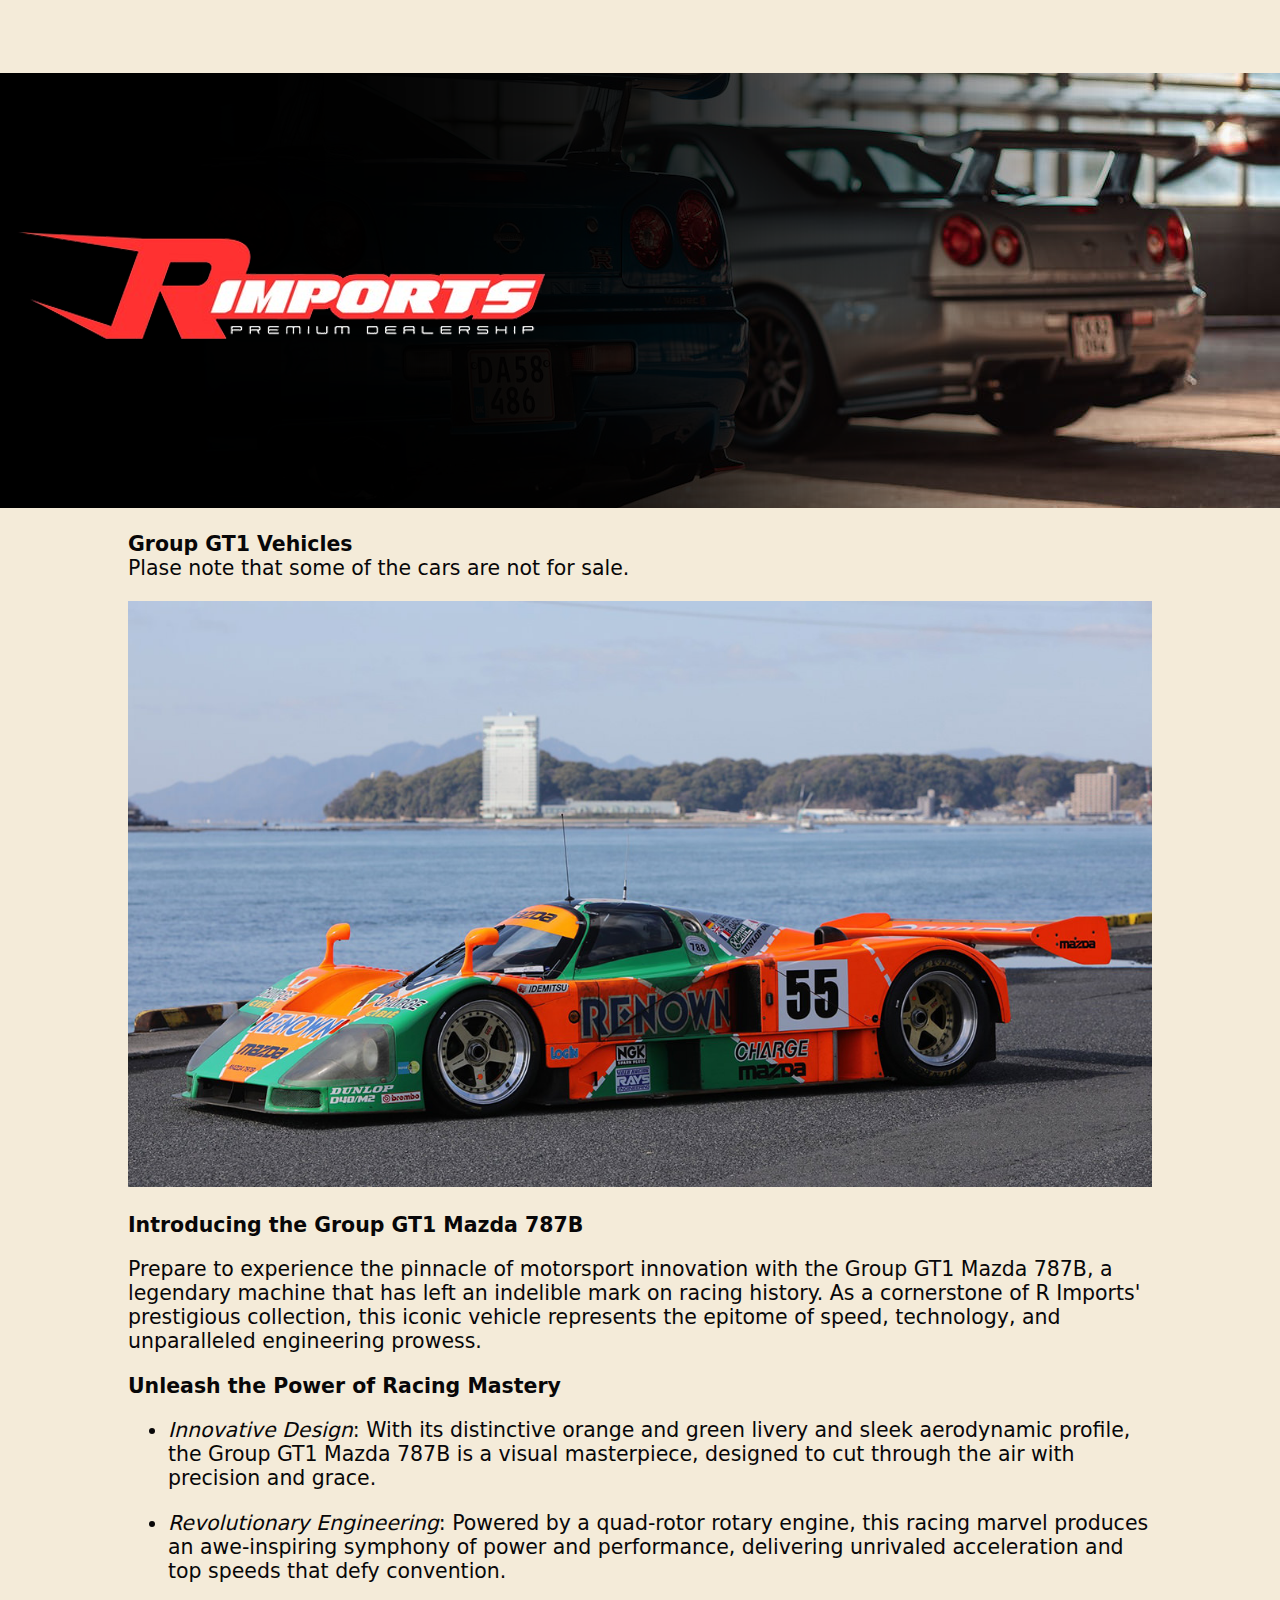
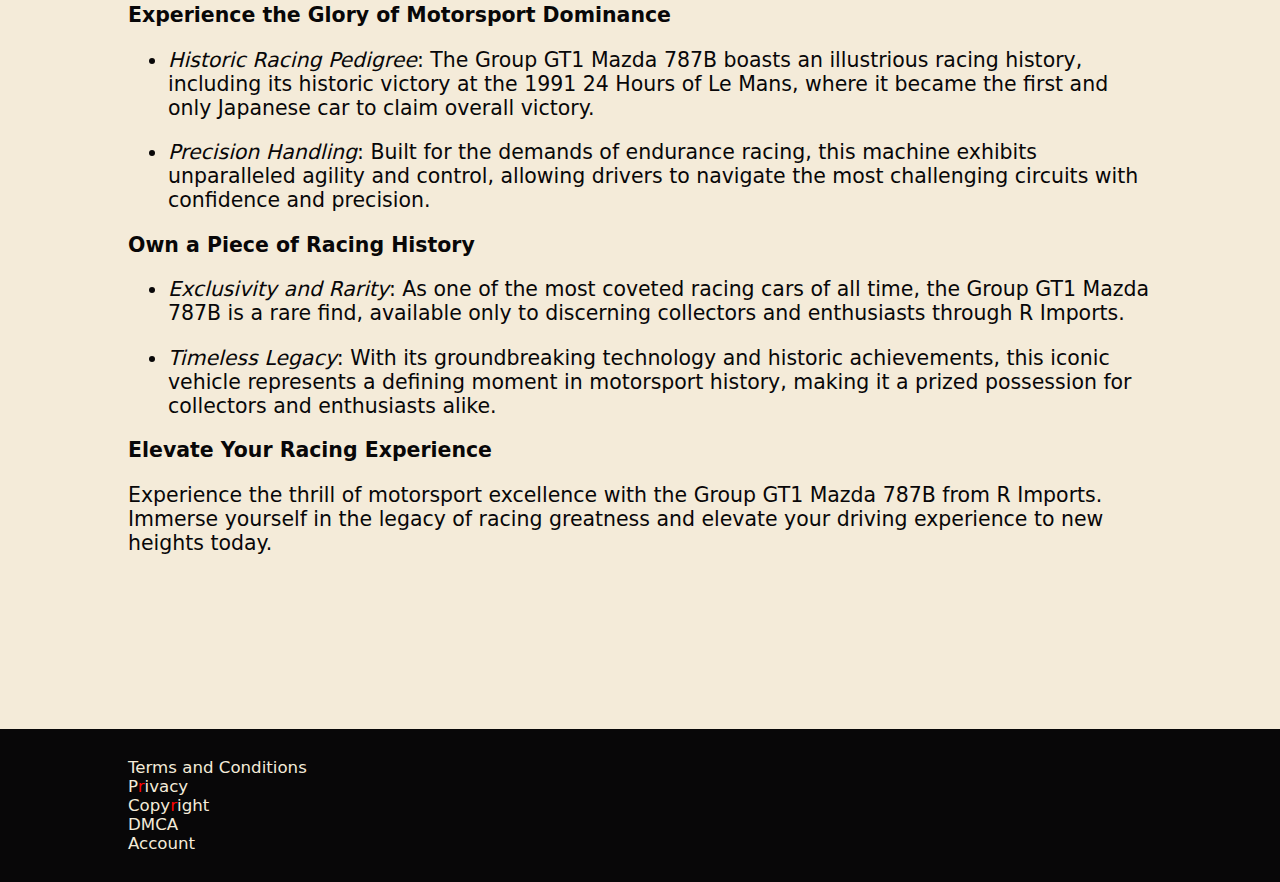
<file: GT1.html>
<!doctype html>
<html>
<head>
<meta charset="utf-8" name="viewport" content="width=device-width, initial-scale=1.0">
<title>R Imports - Premium Dealership</title>
<style>
@keyframes fadeInText {
from {
opacity: 0;
transform: translateY(-50%);
}
to {
opacity: 1;
transform: translateY(0);
}}
@keyframes fadeInText2 {
from {
opacity: 0;
transform: translateX(-100%);
}
to {
opacity: 1;
transform: translateY(0);
}}
	@keyframes fadeInText3 {
from {
opacity: 0;
transform: translateX(+100%);
}
to {
opacity: 1;
transform: translateY(0);
}}
	@keyframes diss {
from {
opacity: 1;
}
to {
opacity: 0;
transform: translateY(+999%);
}}
@keyframes P1 {
from {
opacity: 0;
transform: translateX(-200%);
}
to {
opacity: 1;
transform: translateX(0);
}
}
@keyframes P2 {
from {
opacity: 0;
transform: translateX(+200%);
}
to {
opacity: 1;
transform: translateX(0);
}
}
@keyframes P3 {
from {
opacity: 0;
transform: translateY(-200%);
}
to {
opacity: 1;
transform: translateY(0);
}
}
body {
    margin: 0;
    font-family: Segoe, "Segoe UI", "DejaVu Sans", "Trebuchet MS", Verdana, "sans-serif";
    overflow-x: hidden;
    background-color: #F4EBD9;
}
.Nav {
    background-color: #080708;
    height: 73px;
    top: 0;
    position: sticky;
    transform: translateY(-80px);
    animation: fadeInText 0.5s ease forwards 0s;
    z-index: 200;
    font-size: 1.31vw;
}
.logo {
    width: 17.5%;
    margin-left: 1%;
    margin-top: 1%;
    transform: translateY(-80px);
    animation: fadeInText2 0.5s ease forwards 0s;
}
.Bode {
    width: 100%;
height 10%;
}
.vid {
    width: 100%;
    background-size: cover;
    transform: translateY(-200%);
    animation: fadeInText 0.5s ease forwards 0s;
    position: absolute;
    z-index: 0;
}
.NavButton p {
    color: #F4EBD9;
}
.Tex {
    color: #F4EBD9;
    font-family: Segoe, "Segoe UI", "DejaVu Sans", "Trebuchet MS", Verdana, "sans-serif";
    text-decoration: none;
}
.B {
    float: right;
    padding: 2%;
    text-align: center;
	translateY(-50%);
	opacity:0;
	animation: fadeInText 0.2s ease forwards 0s;
    transition: 0.1s;
}
	.B:last-child{
		opacity:0;
		animation: fadeInText2 0.2s ease forwards 0.1s;
	}
	.B:first-child{
		opacity:0;
		animation: fadeInText3 0.2s ease forwards 0.3s;
	}
.B:hover {
    background-color: #DD1C1A;
}
.Logoc {
    margin-top: 2%;
    position: absolute;
    width: 40%;
}
.Logoc2 {
    margin-top: 0%;
    position: absolute;
    width: 100%;
    height: 252px;
    transform: rotate(180deg);
}
.bl {
    background-color: #080708;
    margin-top: 0%;
}
.Paint {
    width: 90%;
    margin-top: -10%;
    margin-left: -25%;
    z-index: 4;
    position: relative;
}
.Paint2 {
    width: 90%;
    margin-top: 20%;
    margin-left: 40%;
    z-index: 4;
    position: relative;
	animation: fadeInText3 0.4s ease forwards 0.05s;
	opacity:0;
}
.Tex2 {
    color: #080708;
    padding: 4%;
    font-size: 2.7vw;
	clear:both;
	animation: fadeInText2 0.4s ease forwards 0.1s;
	opacity:0;
}
	.Tex22 {
    color: #080708;
    padding: 10%;
		padding-top:-10%;
    font-size: 1.6vw;
	clear:both;
		margin-top:-10%;
}
.Leck {    
	color:#080708;
    padding: 4%;
    font-size: 2.7vw;
	clear:both;
}
.p1 {
    margin-top: -36%;
}
.p2 {
    margin-top: -40%;
    width: 47%;
    float: right;
    font-size: 1.8vw;
}
.dropdown {
  position: relative;
  display: inline-block;
}
.dropdown-content {
  display: none;
  position: absolute;
  background-color: #080708;
  min-width: 100%;
  box-shadow: 0px 8px 16px 0px rgba(0,0,0,0.2);
  z-index: 1;
	transition:0.3s;
	opacity: 0;
	margin-left:-23%;
		margin-top:22%;
}
.dropdown-content a {
  color: #F4EBD9;
  padding: 10% 2%;
  text-decoration: none;
  display: block;
}
.dropdown-content a:hover {background-color: #DD1C1A}
.dropdown:hover .dropdown-content {
  display: block;
	opacity:1;
}
.dropdown:hover .dropbtn{
  background-color: #3e8e41;
}
	.Partner{
		padding:3%;
		width:10%;
		float:left;
		transition:0.1s;
	}
	.Partner:hover{
		filter: drop-shadow(0rem 0.35rem 0.4rem rgba(0, 0, 0, 0.5));
	}
	.Partner img{
		width:80%;
		filter: grayscale(1);
	}
	.Footer {
    background-color: #080708;
    padding-bottom: 1%;
    margin-top: 2%;
    padding-left: 10%;
    padding-top: 1%;
    font-family: Segoe, "Segoe UI", "DejaVu Sans", "Trebuchet MS", Verdana, "sans-serif";
    color: #F4EBD9;
	font-size:1.3vw;
}

</style>
</head>

<body>
<div class="Nav"> <a class="Lo" href="Index.html"><img class="logo" src="Img/logo (2) nav.png" /></a>
  <div class="B"> <a class="Tex" href="Contact.html">Contact</a> </div>
  <div class="B"> <a class="Tex" href="Events.html">Events</a> </div>
  <div class="B"> <a class="Tex" href="GTR.html"><strong>GT-<span style="color:red">R</span></strong> Series</a> </div>
  <div class="B dropdown"> <a class="Tex" href="Rally.html">▼ Grails</a> 
  <div class="dropdown-content">
    <a href="Rally.html">Rally</a>
    <a href="Nascar.html">Nascar</a>
    <a href="GT1.html">GT1</a>
  </div>
</div>
  <div class="B"> <b><a class="Tex" href="Picks.html">Our Picks</a> </b></div>
</div>
<div class="Bode"> 
  <img src="Img/rim.png" style="width:100%;" />
  <div class="Tex22">
    
    <p><strong>Group GT1 Vehicles</strong><br> Plase note that some of the cars are not for sale.</p>
	  <img style="width:100%;" src="Img/gt1.jpg" />
<div class="markdown prose w-full break-words dark:prose-invert dark"><p><strong>Introducing the Group GT1 Mazda 787B</strong></p><p>Prepare to experience the pinnacle of motorsport innovation with the Group GT1 Mazda 787B, a legendary machine that has left an indelible mark on racing history. As a cornerstone of R Imports' prestigious collection, this iconic vehicle represents the epitome of speed, technology, and unparalleled engineering prowess.</p><p><strong>Unleash the Power of Racing Mastery</strong></p><ul><li><p><em>Innovative Design</em>: With its distinctive orange and green livery and sleek aerodynamic profile, the Group GT1 Mazda 787B is a visual masterpiece, designed to cut through the air with precision and grace.</p></li><li><p><em>Revolutionary Engineering</em>: Powered by a quad-rotor rotary engine, this racing marvel produces an awe-inspiring symphony of power and performance, delivering unrivaled acceleration and top speeds that defy convention.</p></li></ul><p><strong>Experience the Glory of Motorsport Dominance</strong></p><ul><li><p><em>Historic Racing Pedigree</em>: The Group GT1 Mazda 787B boasts an illustrious racing history, including its historic victory at the 1991 24 Hours of Le Mans, where it became the first and only Japanese car to claim overall victory.</p></li><li><p><em>Precision Handling</em>: Built for the demands of endurance racing, this machine exhibits unparalleled agility and control, allowing drivers to navigate the most challenging circuits with confidence and precision.</p></li></ul><p><strong>Own a Piece of Racing History</strong></p><ul><li><p><em>Exclusivity and Rarity</em>: As one of the most coveted racing cars of all time, the Group GT1 Mazda 787B is a rare find, available only to discerning collectors and enthusiasts through R Imports.</p></li><li><p><em>Timeless Legacy</em>: With its groundbreaking technology and historic achievements, this iconic vehicle represents a defining moment in motorsport history, making it a prized possession for collectors and enthusiasts alike.</p></li></ul><p><strong>Elevate Your Racing Experience</strong></p><p>Experience the thrill of motorsport excellence with the Group GT1 Mazda 787B from R Imports. Immerse yourself in the legacy of racing greatness and elevate your driving experience to new heights today.</p></div></div> </div>
	<div class="Footer">
  <p>Terms and Conditions <br>
	  P<span style="color:red">r</span>ivacy<br>
    Copy<span style="color:red">r</span>ight<br>
    DMCA<br>
    Account</p>
</div>
</body>
</html>
</file>
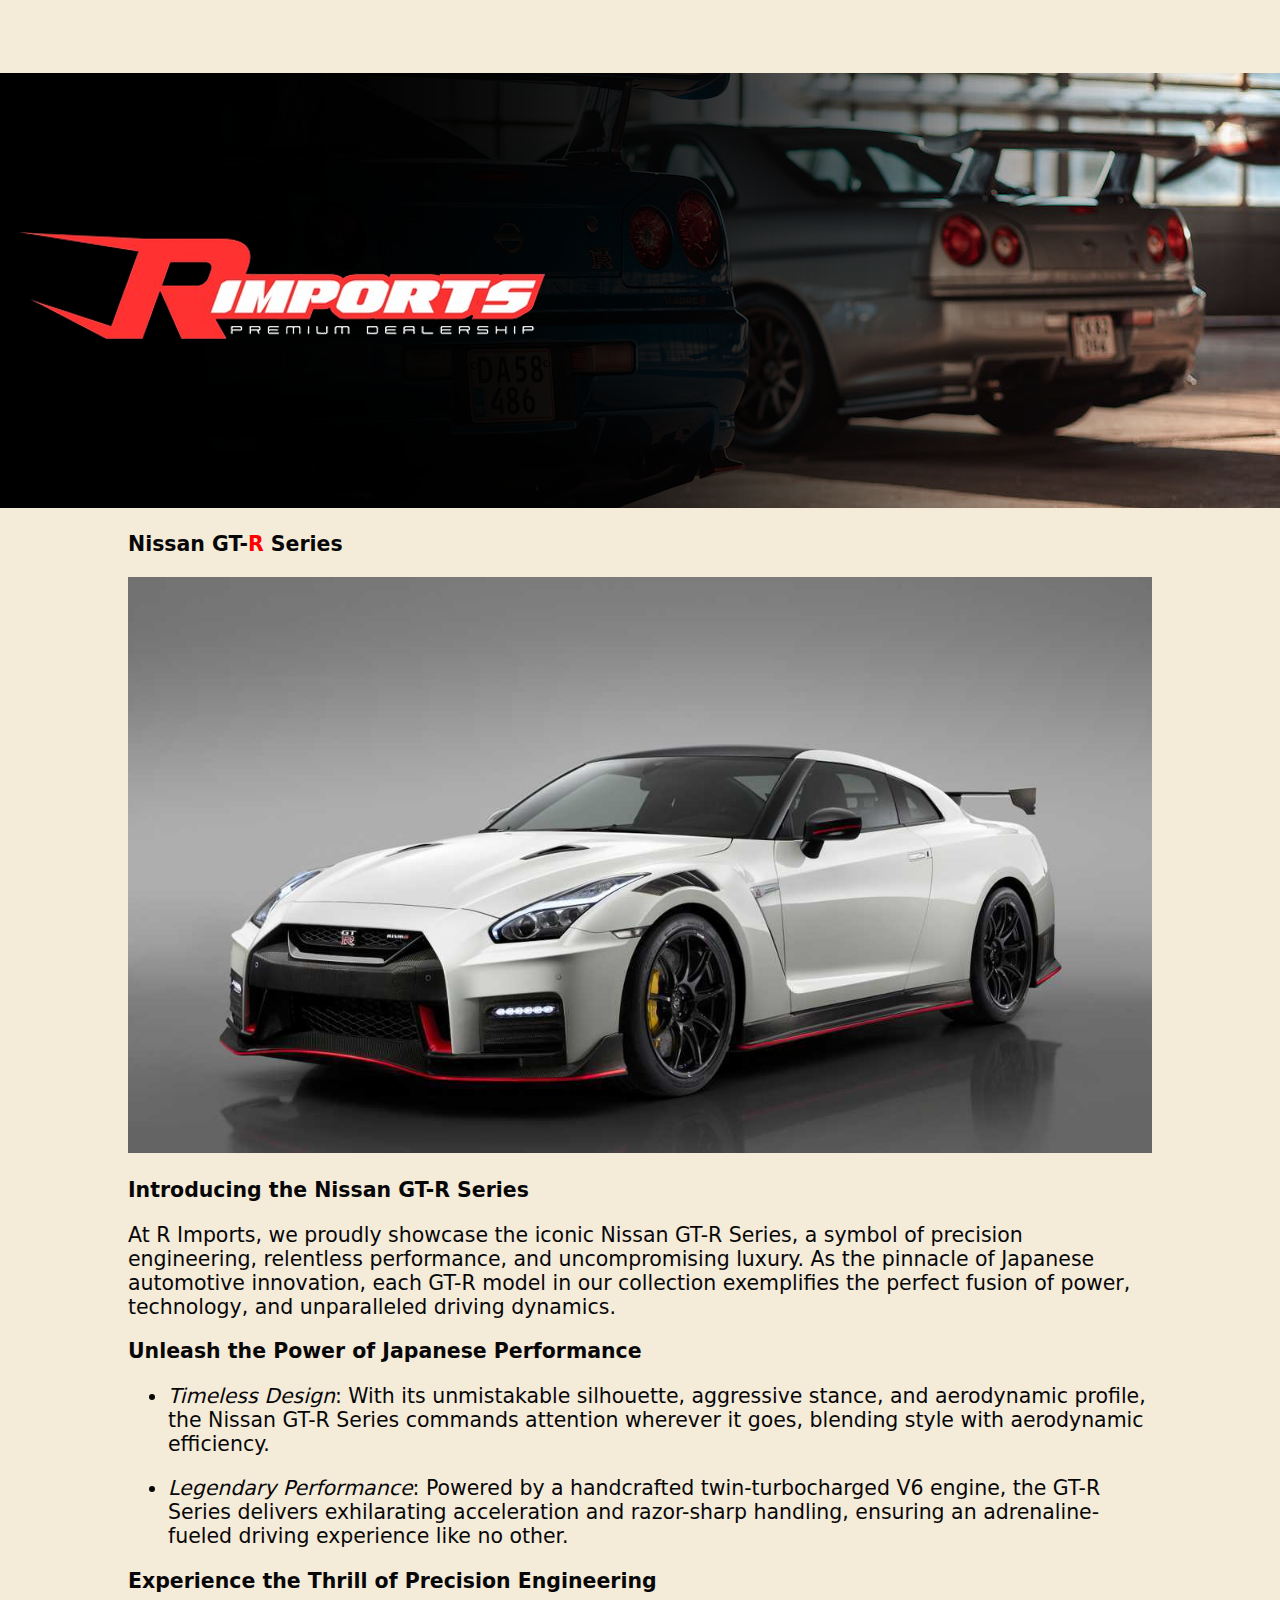
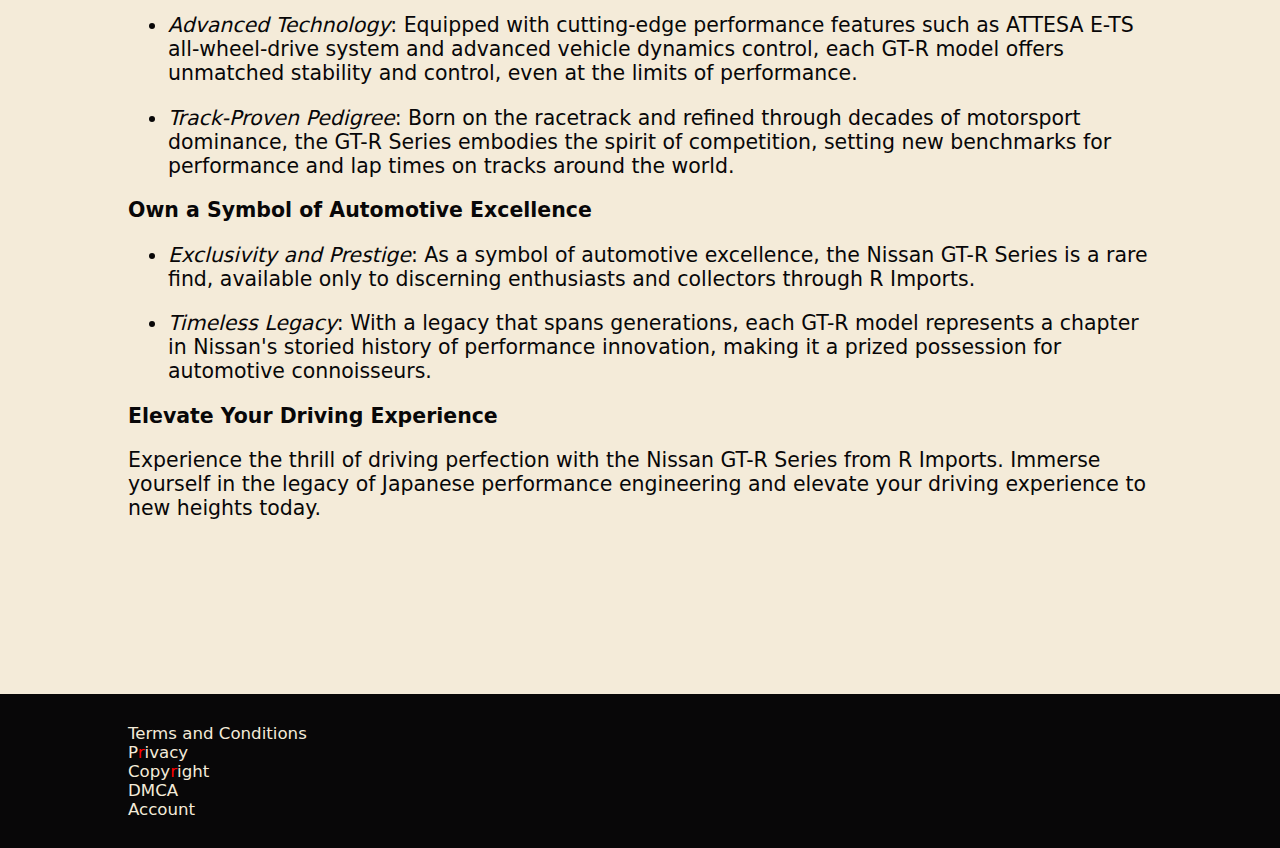
<file: GTR.html>
<!doctype html>
<html>
<head>
<meta charset="utf-8" name="viewport" content="width=device-width, initial-scale=1.0">
<title>R Imports - Premium Dealership</title>
<style>
@keyframes fadeInText {
from {
opacity: 0;
transform: translateY(-50%);
}
to {
opacity: 1;
transform: translateY(0);
}}
@keyframes fadeInText2 {
from {
opacity: 0;
transform: translateX(-100%);
}
to {
opacity: 1;
transform: translateY(0);
}}
	@keyframes fadeInText3 {
from {
opacity: 0;
transform: translateX(+100%);
}
to {
opacity: 1;
transform: translateY(0);
}}
	@keyframes diss {
from {
opacity: 1;
}
to {
opacity: 0;
transform: translateY(+999%);
}}
@keyframes P1 {
from {
opacity: 0;
transform: translateX(-200%);
}
to {
opacity: 1;
transform: translateX(0);
}
}
@keyframes P2 {
from {
opacity: 0;
transform: translateX(+200%);
}
to {
opacity: 1;
transform: translateX(0);
}
}
@keyframes P3 {
from {
opacity: 0;
transform: translateY(-200%);
}
to {
opacity: 1;
transform: translateY(0);
}
}
body {
    margin: 0;
    font-family: Segoe, "Segoe UI", "DejaVu Sans", "Trebuchet MS", Verdana, "sans-serif";
    overflow-x: hidden;
    background-color: #F4EBD9;
}
.Nav {
    background-color: #080708;
    height: 73px;
    top: 0;
    position: sticky;
    transform: translateY(-80px);
    animation: fadeInText 0.5s ease forwards 0s;
    z-index: 200;
    font-size: 1.31vw;
}
.logo {
    width: 17.5%;
    margin-left: 1%;
    margin-top: 1%;
    transform: translateY(-80px);
    animation: fadeInText2 0.5s ease forwards 0s;
}
.Bode {
    width: 100%;
height 10%;
}
.vid {
    width: 100%;
    background-size: cover;
    transform: translateY(-200%);
    animation: fadeInText 0.5s ease forwards 0s;
    position: absolute;
    z-index: 0;
}
.NavButton p {
    color: #F4EBD9;
}
.Tex {
    color: #F4EBD9;
    font-family: Segoe, "Segoe UI", "DejaVu Sans", "Trebuchet MS", Verdana, "sans-serif";
    text-decoration: none;
}
.B {
    float: right;
    padding: 2%;
    text-align: center;
	translateY(-50%);
	opacity:0;
	animation: fadeInText 0.2s ease forwards 0s;
    transition: 0.1s;
}
	.B:last-child{
		opacity:0;
		animation: fadeInText2 0.2s ease forwards 0.1s;
	}
	.B:first-child{
		opacity:0;
		animation: fadeInText3 0.2s ease forwards 0.3s;
	}
.B:hover {
    background-color: #DD1C1A;
}
.Logoc {
    margin-top: 2%;
    position: absolute;
    width: 40%;
}
.Logoc2 {
    margin-top: 0%;
    position: absolute;
    width: 100%;
    height: 252px;
    transform: rotate(180deg);
}
.bl {
    background-color: #080708;
    margin-top: 0%;
}
.Paint {
    width: 90%;
    margin-top: -10%;
    margin-left: -25%;
    z-index: 4;
    position: relative;
}
.Paint2 {
    width: 90%;
    margin-top: 20%;
    margin-left: 40%;
    z-index: 4;
    position: relative;
	animation: fadeInText3 0.4s ease forwards 0.05s;
	opacity:0;
}
.Tex2 {
    color: #080708;
    padding: 4%;
    font-size: 2.7vw;
	clear:both;
	animation: fadeInText2 0.4s ease forwards 0.1s;
	opacity:0;
}
	.Tex22 {
    color: #080708;
    padding: 10%;
		padding-top:-10%;
    font-size: 1.6vw;
	clear:both;
		margin-top:-10%;
}
.Leck {    
	color:#080708;
    padding: 4%;
    font-size: 2.7vw;
	clear:both;
}
.p1 {
    margin-top: -36%;
}
.p2 {
    margin-top: -40%;
    width: 47%;
    float: right;
    font-size: 1.8vw;
}
.dropdown {
  position: relative;
  display: inline-block;
}
.dropdown-content {
  display: none;
  position: absolute;
  background-color: #080708;
  min-width: 100%;
  box-shadow: 0px 8px 16px 0px rgba(0,0,0,0.2);
  z-index: 1;
	transition:0.3s;
	opacity: 0;
	margin-left:-23%;
		margin-top:22%;
}
.dropdown-content a {
  color: #F4EBD9;
  padding: 10% 2%;
  text-decoration: none;
  display: block;
}
.dropdown-content a:hover {background-color: #DD1C1A}
.dropdown:hover .dropdown-content {
  display: block;
	opacity:1;
}
.dropdown:hover .dropbtn{
  background-color: #3e8e41;
}
	.Partner{
		padding:3%;
		width:10%;
		float:left;
		transition:0.1s;
	}
	.Partner:hover{
		filter: drop-shadow(0rem 0.35rem 0.4rem rgba(0, 0, 0, 0.5));
	}
	.Partner img{
		width:80%;
		filter: grayscale(1);
	}
	.Footer {
    background-color: #080708;
    padding-bottom: 1%;
    margin-top: 2%;
    padding-left: 10%;
    padding-top: 1%;
    font-family: Segoe, "Segoe UI", "DejaVu Sans", "Trebuchet MS", Verdana, "sans-serif";
    color: #F4EBD9;
	font-size:1.3vw;
}
		.active{
		background-color: #A32326;
	}

</style>
</head>

<body>
<div class="Nav"> <a class="Lo" href="Index.html"><img class="logo" src="Img/logo (2) nav.png" /></a>
  <div class="B"> <a class="Tex" href="Contact.html">Contact</a> </div>
  <div class="B"> <a class="Tex" href="Events.html">Events</a> </div>
  <div class="B active"> <a class="Tex" href="GTR.html"><strong>GT-<span style="color:red">R</span></strong> Series</a> </div>
  <div class="B dropdown"> <a class="Tex" href="Rally.html">▼ Grails</a> 
  <div class="dropdown-content">
    <a href="Rally.html">Rally</a>
    <a href="Nascar.html">Nascar</a>
    <a href="GT1.html">GT1</a>
  </div>
</div>
  <div class="B"> <b><a class="Tex" href="Picks.html">Our Picks</a> </b></div>
</div>
<div class="Bode"> 
  <img src="Img/rim.png" style="width:100%;" />
  <div class="Tex22">
    
    <p><strong>Nissan GT-<span style="color:red">R</span> Series</strong></p>
	  <img style="width:100%;" src="Img/gtr35.jpg" />
<div><p><strong>Introducing the Nissan GT-R Series</strong></p><p>At R Imports, we proudly showcase the iconic Nissan GT-R Series, a symbol of precision engineering, relentless performance, and uncompromising luxury. As the pinnacle of Japanese automotive innovation, each GT-R model in our collection exemplifies the perfect fusion of power, technology, and unparalleled driving dynamics.</p><p><strong>Unleash the Power of Japanese Performance</strong></p><ul><li><p><em>Timeless Design</em>: With its unmistakable silhouette, aggressive stance, and aerodynamic profile, the Nissan GT-R Series commands attention wherever it goes, blending style with aerodynamic efficiency.</p></li><li><p><em>Legendary Performance</em>: Powered by a handcrafted twin-turbocharged V6 engine, the GT-R Series delivers exhilarating acceleration and razor-sharp handling, ensuring an adrenaline-fueled driving experience like no other.</p></li></ul><p><strong>Experience the Thrill of Precision Engineering</strong></p><ul><li><p><em>Advanced Technology</em>: Equipped with cutting-edge performance features such as ATTESA E-TS all-wheel-drive system and advanced vehicle dynamics control, each GT-R model offers unmatched stability and control, even at the limits of performance.</p></li><li><p><em>Track-Proven Pedigree</em>: Born on the racetrack and refined through decades of motorsport dominance, the GT-R Series embodies the spirit of competition, setting new benchmarks for performance and lap times on tracks around the world.</p></li></ul><p><strong>Own a Symbol of Automotive Excellence</strong></p><ul><li><p><em>Exclusivity and Prestige</em>: As a symbol of automotive excellence, the Nissan GT-R Series is a rare find, available only to discerning enthusiasts and collectors through R Imports.</p></li><li><p><em>Timeless Legacy</em>: With a legacy that spans generations, each GT-R model represents a chapter in Nissan's storied history of performance innovation, making it a prized possession for automotive connoisseurs.</p></li></ul><p><strong>Elevate Your Driving Experience</strong></p><p>Experience the thrill of driving perfection with the Nissan GT-R Series from R Imports. Immerse yourself in the legacy of Japanese performance engineering and elevate your driving experience to new heights today.</p></div> </div> </div>
	<div class="Footer">
  <p>Terms and Conditions <br>
	  P<span style="color:red">r</span>ivacy<br>
    Copy<span style="color:red">r</span>ight<br>
    DMCA<br>
    Account</p>
</div>
</body>
</html>
</file>
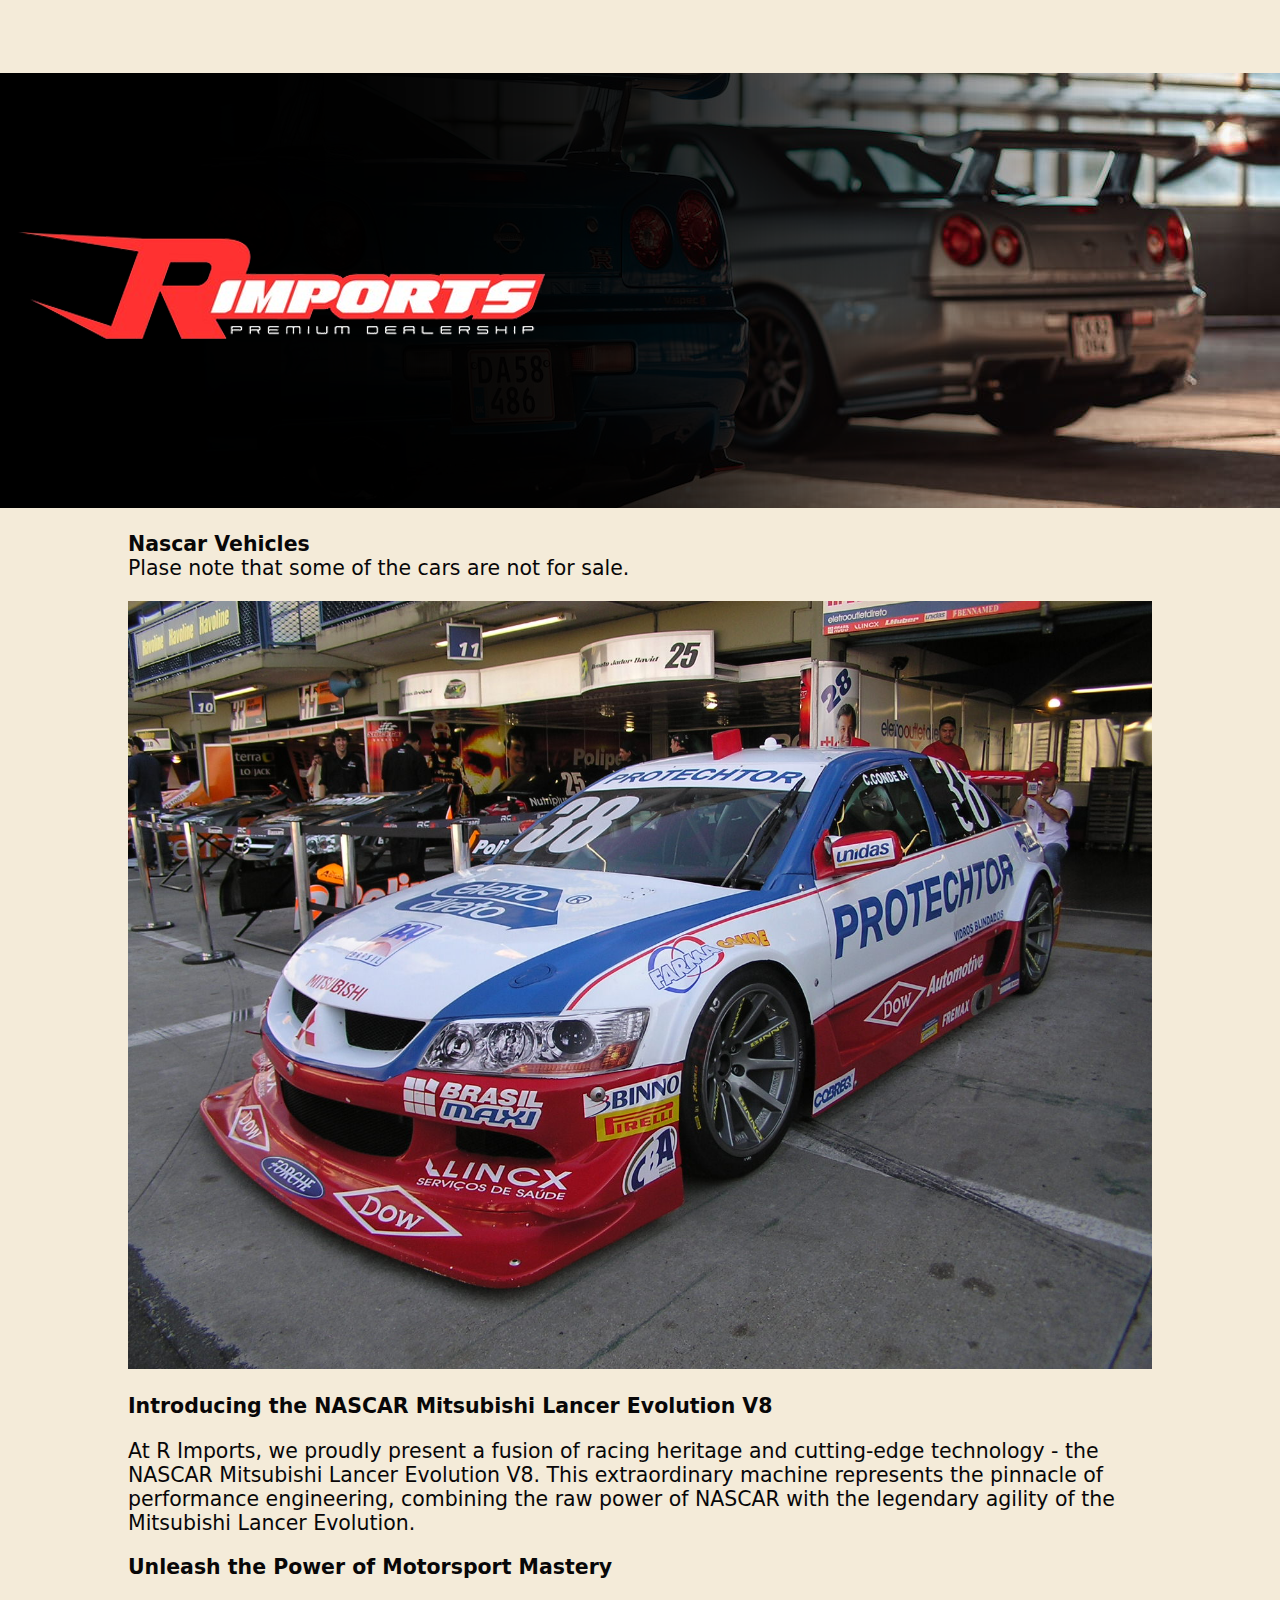
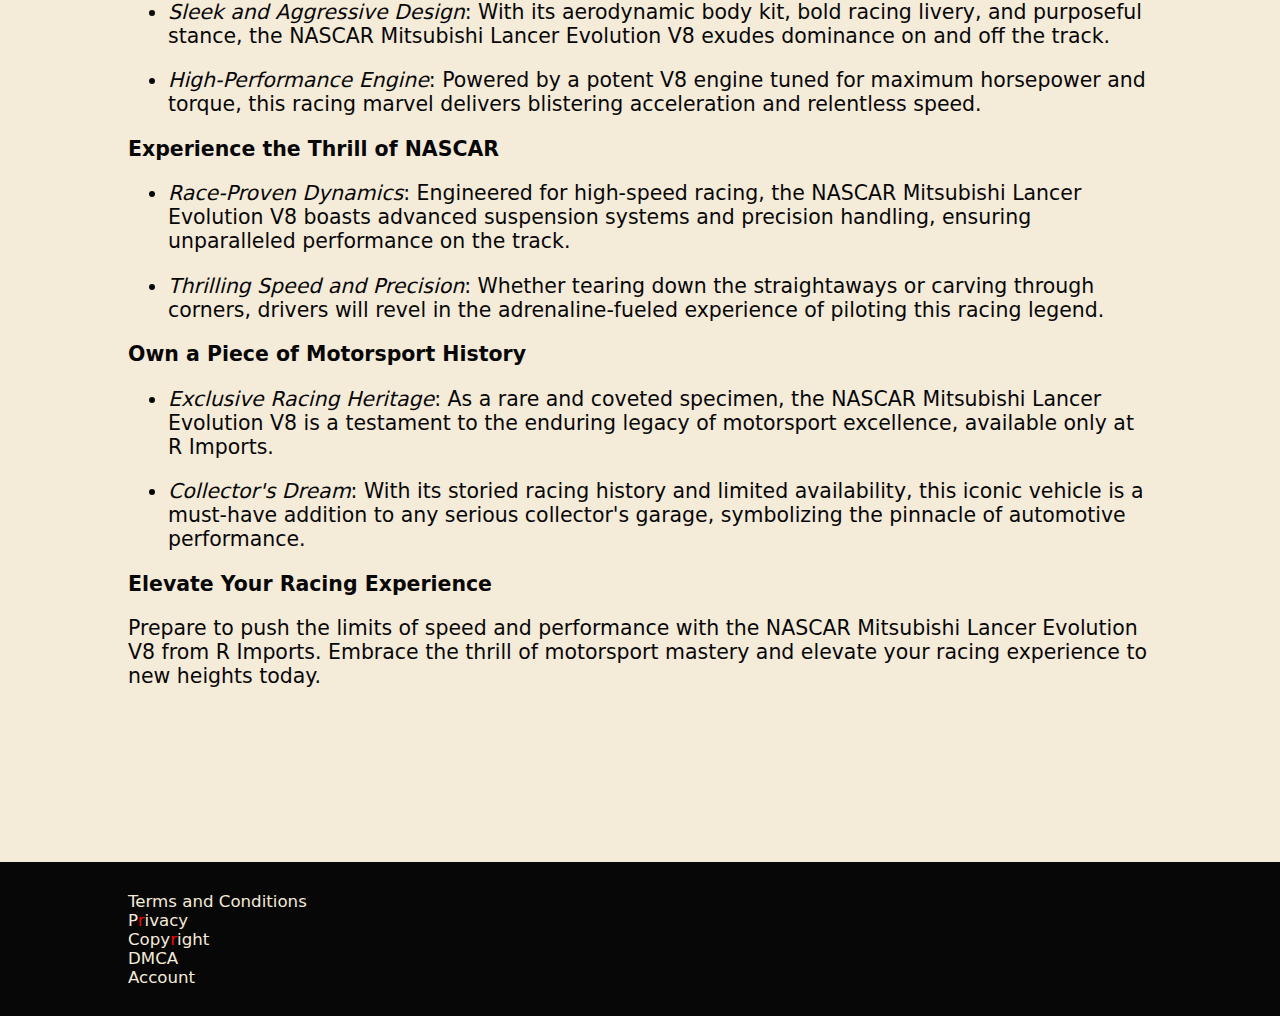
<file: Nascar.html>
<!doctype html>
<html>
<head>
<meta charset="utf-8" name="viewport" content="width=device-width, initial-scale=1.0">
<title>R Imports - Premium Dealership</title>
<style>
@keyframes fadeInText {
from {
opacity: 0;
transform: translateY(-50%);
}
to {
opacity: 1;
transform: translateY(0);
}}
@keyframes fadeInText2 {
from {
opacity: 0;
transform: translateX(-100%);
}
to {
opacity: 1;
transform: translateY(0);
}}
	@keyframes fadeInText3 {
from {
opacity: 0;
transform: translateX(+100%);
}
to {
opacity: 1;
transform: translateY(0);
}}
	@keyframes diss {
from {
opacity: 1;
}
to {
opacity: 0;
transform: translateY(+999%);
}}
@keyframes P1 {
from {
opacity: 0;
transform: translateX(-200%);
}
to {
opacity: 1;
transform: translateX(0);
}
}
@keyframes P2 {
from {
opacity: 0;
transform: translateX(+200%);
}
to {
opacity: 1;
transform: translateX(0);
}
}
@keyframes P3 {
from {
opacity: 0;
transform: translateY(-200%);
}
to {
opacity: 1;
transform: translateY(0);
}
}
body {
    margin: 0;
    font-family: Segoe, "Segoe UI", "DejaVu Sans", "Trebuchet MS", Verdana, "sans-serif";
    overflow-x: hidden;
    background-color: #F4EBD9;
}
.Nav {
    background-color: #080708;
    height: 73px;
    top: 0;
    position: sticky;
    transform: translateY(-80px);
    animation: fadeInText 0.5s ease forwards 0s;
    z-index: 200;
    font-size: 1.31vw;
}
.logo {
    width: 17.5%;
    margin-left: 1%;
    margin-top: 1%;
    transform: translateY(-80px);
    animation: fadeInText2 0.5s ease forwards 0s;
}
.Bode {
    width: 100%;
height 10%;
}
.vid {
    width: 100%;
    background-size: cover;
    transform: translateY(-200%);
    animation: fadeInText 0.5s ease forwards 0s;
    position: absolute;
    z-index: 0;
}
.NavButton p {
    color: #F4EBD9;
}
.Tex {
    color: #F4EBD9;
    font-family: Segoe, "Segoe UI", "DejaVu Sans", "Trebuchet MS", Verdana, "sans-serif";
    text-decoration: none;
}
.B {
    float: right;
    padding: 2%;
    text-align: center;
	translateY(-50%);
	opacity:0;
	animation: fadeInText 0.2s ease forwards 0s;
    transition: 0.1s;
}
	.B:last-child{
		opacity:0;
		animation: fadeInText2 0.2s ease forwards 0.1s;
	}
	.B:first-child{
		opacity:0;
		animation: fadeInText3 0.2s ease forwards 0.3s;
	}
.B:hover {
    background-color: #DD1C1A;
}
.Logoc {
    margin-top: 2%;
    position: absolute;
    width: 40%;
}
.Logoc2 {
    margin-top: 0%;
    position: absolute;
    width: 100%;
    height: 252px;
    transform: rotate(180deg);
}
.bl {
    background-color: #080708;
    margin-top: 0%;
}
.Paint {
    width: 90%;
    margin-top: -10%;
    margin-left: -25%;
    z-index: 4;
    position: relative;
}
.Paint2 {
    width: 90%;
    margin-top: 20%;
    margin-left: 40%;
    z-index: 4;
    position: relative;
	animation: fadeInText3 0.4s ease forwards 0.05s;
	opacity:0;
}
.Tex2 {
    color: #080708;
    padding: 4%;
    font-size: 2.7vw;
	clear:both;
	animation: fadeInText2 0.4s ease forwards 0.1s;
	opacity:0;
}
	.Tex22 {
    color: #080708;
    padding: 10%;
		padding-top:-10%;
    font-size: 1.6vw;
	clear:both;
		margin-top:-10%;
}
.Leck {    
	color:#080708;
    padding: 4%;
    font-size: 2.7vw;
	clear:both;
}
.p1 {
    margin-top: -36%;
}
.p2 {
    margin-top: -40%;
    width: 47%;
    float: right;
    font-size: 1.8vw;
}
.dropdown {
  position: relative;
  display: inline-block;
}
.dropdown-content {
  display: none;
  position: absolute;
  background-color: #080708;
  min-width: 100%;
  box-shadow: 0px 8px 16px 0px rgba(0,0,0,0.2);
  z-index: 1;
	transition:0.3s;
	opacity: 0;
	margin-left:-23%;
		margin-top:22%;
}
.dropdown-content a {
  color: #F4EBD9;
  padding: 10% 2%;
  text-decoration: none;
  display: block;
}
.dropdown-content a:hover {background-color: #DD1C1A}
.dropdown:hover .dropdown-content {
  display: block;
	opacity:1;
}
.dropdown:hover .dropbtn{
  background-color: #3e8e41;
}
	.Partner{
		padding:3%;
		width:10%;
		float:left;
		transition:0.1s;
	}
	.Partner:hover{
		filter: drop-shadow(0rem 0.35rem 0.4rem rgba(0, 0, 0, 0.5));
	}
	.Partner img{
		width:80%;
		filter: grayscale(1);
	}
	.Footer {
    background-color: #080708;
    padding-bottom: 1%;
    margin-top: 2%;
    padding-left: 10%;
    padding-top: 1%;
    font-family: Segoe, "Segoe UI", "DejaVu Sans", "Trebuchet MS", Verdana, "sans-serif";
    color: #F4EBD9;
	font-size:1.3vw;
}

</style>
</head>

<body>
<div class="Nav"> <a class="Lo" href="Index.html"><img class="logo" src="Img/logo (2) nav.png" /></a>
  <div class="B"> <a class="Tex" href="Contact.html">Contact</a> </div>
  <div class="B"> <a class="Tex" href="Events.html">Events</a> </div>
  <div class="B"> <a class="Tex" href="GTR.html"><strong>GT-<span style="color:red">R</span></strong> Series</a> </div>
  <div class="B dropdown"> <a class="Tex" href="Rally.html">▼ Grails</a> 
  <div class="dropdown-content">
    <a href="Rally.html">Rally</a>
    <a href="Nascar.html">Nascar</a>
    <a href="GT1.html">GT1</a>
  </div>
</div>
  <div class="B"> <b><a class="Tex" href="Picks.html">Our Picks</a> </b></div>
</div>
<div class="Bode"> 
  <img src="Img/rim.png" style="width:100%;" />
  <div class="Tex22">
    
    <p><strong>Nascar Vehicles</strong><br> Plase note that some of the cars are not for sale.</p>
	  <img style="width:100%;" src="Img/nascar.jpg" />
<div><p><strong>Introducing the NASCAR Mitsubishi Lancer Evolution V8</strong></p><p>At R Imports, we proudly present a fusion of racing heritage and cutting-edge technology - the NASCAR Mitsubishi Lancer Evolution V8. This extraordinary machine represents the pinnacle of performance engineering, combining the raw power of NASCAR with the legendary agility of the Mitsubishi Lancer Evolution.</p><p><strong>Unleash the Power of Motorsport Mastery</strong></p><ul><li><p><em>Sleek and Aggressive Design</em>: With its aerodynamic body kit, bold racing livery, and purposeful stance, the NASCAR Mitsubishi Lancer Evolution V8 exudes dominance on and off the track.</p></li><li><p><em>High-Performance Engine</em>: Powered by a potent V8 engine tuned for maximum horsepower and torque, this racing marvel delivers blistering acceleration and relentless speed.</p></li></ul><p><strong>Experience the Thrill of NASCAR</strong></p><ul><li><p><em>Race-Proven Dynamics</em>: Engineered for high-speed racing, the NASCAR Mitsubishi Lancer Evolution V8 boasts advanced suspension systems and precision handling, ensuring unparalleled performance on the track.</p></li><li><p><em>Thrilling Speed and Precision</em>: Whether tearing down the straightaways or carving through corners, drivers will revel in the adrenaline-fueled experience of piloting this racing legend.</p></li></ul><p><strong>Own a Piece of Motorsport History</strong></p><ul><li><p><em>Exclusive Racing Heritage</em>: As a rare and coveted specimen, the NASCAR Mitsubishi Lancer Evolution V8 is a testament to the enduring legacy of motorsport excellence, available only at R Imports.</p></li><li><p><em>Collector's Dream</em>: With its storied racing history and limited availability, this iconic vehicle is a must-have addition to any serious collector's garage, symbolizing the pinnacle of automotive performance.</p></li></ul><p><strong>Elevate Your Racing Experience</strong></p><p>Prepare to push the limits of speed and performance with the NASCAR Mitsubishi Lancer Evolution V8 from R Imports. Embrace the thrill of motorsport mastery and elevate your racing experience to new heights today.</p></div> </div> </div>
	<div class="Footer">
  <p>Terms and Conditions <br>
	  P<span style="color:red">r</span>ivacy<br>
    Copy<span style="color:red">r</span>ight<br>
    DMCA<br>
    Account</p>
</div>
</body>
</html>
</file>
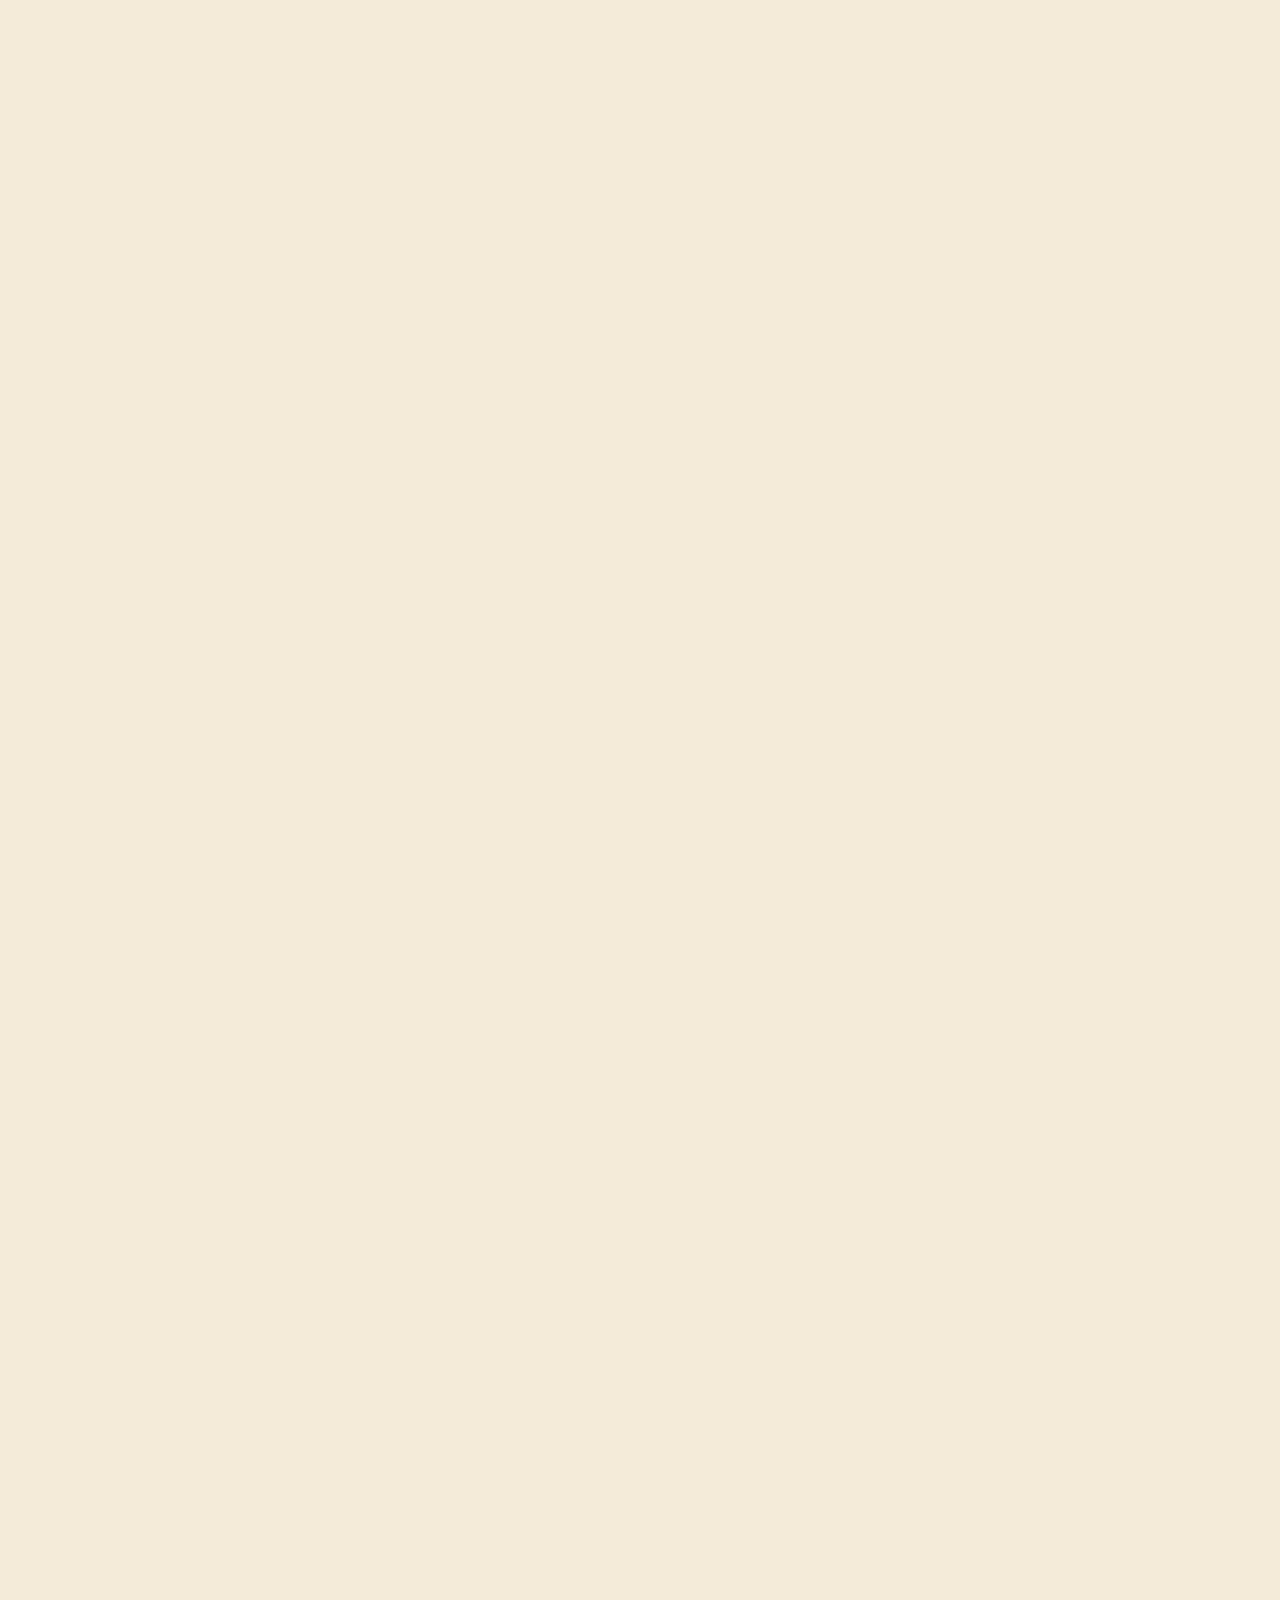
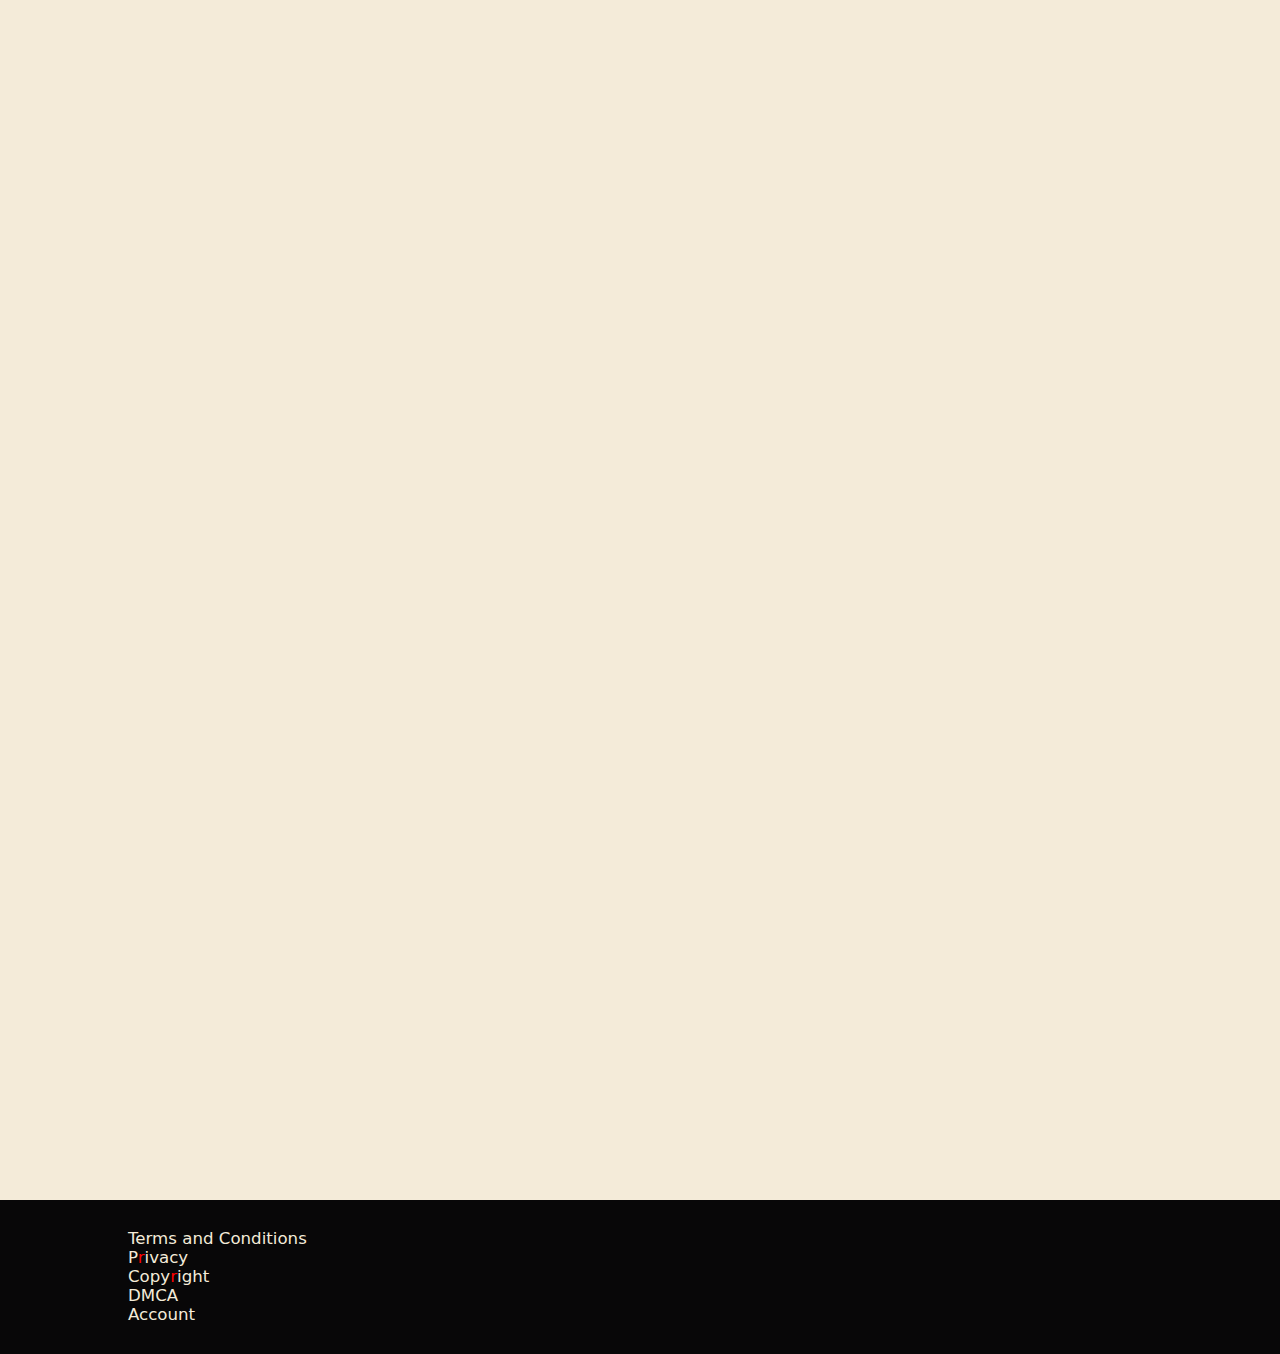
<file: Picks.html>
<!doctype html>
<html>
<head>
<meta charset="utf-8" name="viewport" content="width=device-width, initial-scale=1.0">
<title>R Imports - Premium Dealership</title>
	<link rel="icon" type="image/x-icon" href="/Img/favicon.png">
	<link rel="stylesheet" href="styles.css">
<style>
@keyframes fadeInText {
from {
opacity: 0;
transform: translateY(-50%);
}
to {
opacity: 1;
transform: translateY(0);
}}
@keyframes fadeInText2 {
from {
opacity: 0;
transform: translateX(-100%);
}
to {
opacity: 1;
transform: translateY(0);
}}
	@keyframes fadeInText3 {
from {
opacity: 0;
transform: translateX(+100%);
}
to {
opacity: 1;
transform: translateY(0);
}}
	@keyframes diss {
from {
opacity: 1;
}
to {
opacity: 0;
transform: translateY(+999%);
}}
	@keyframes app {
from {
opacity: 0;
}
to {
opacity: 1;
}}
body {
    margin: 0;
    font-family: Segoe, "Segoe UI", "DejaVu Sans", "Trebuchet MS", Verdana, "sans-serif";
    overflow-x: hidden;
    background-color: #F4EBD9;
}

.Bode {
    width: 100%;
height 10%;
}
.vid {
    width: 100%;
    background-size: cover;
    transform: translateY(-200%);
    animation: fadeInText 0.5s ease forwards 1.2s;
    position: absolute;
    z-index: 0;
}
.NavButton p {
    color: #F4EBD9;
}
.Tex {
    color: #F4EBD9;
    font-family: Segoe, "Segoe UI", "DejaVu Sans", "Trebuchet MS", Verdana, "sans-serif";
    text-decoration: none;
}

.Logoc {
    margin-top: 2%;
    position: absolute;
    width: 40%;
}
.Logoc2 {
    margin-top: 0%;
    position: absolute;
    width: 100%;
    height: 252px;
    transform: rotate(180deg);
}
.bl {
    background-color: #080708;
    margin-top: 0%;
}
.Paint {
    width: 90%;
    margin-top: -10%;
    margin-left: -25%;
    z-index: 4;
    position: relative;
}
.Paint2 {
    width: 90%;
    margin-top: 20%;
    margin-left: 40%;
    z-index: 4;
    position: relative;
	animation: fadeInText3 0.4s ease forwards 0s;
	opacity:0;
}
.Tex2 {
    color: #080708;
    padding: 4%;
    font-size: 2vw;
	clear:both;
	animation: fadeInText2 0.4s ease forwards 0s;
	opacity:0;
	margin-left:60%;
	margin-top:-30%;
}
	.Tex222 {
    color: #080708;
    padding: 4%;
    font-size: 2vw;
	clear:both;
	animation: fadeInText2 0.4s ease forwards 0s;
	opacity:0;
	margin-left:3%;
	margin-top:-25%;
}
	.Tex22 {
    color: #080708;
    padding: 10%;
    font-size: 1.6vw;
	clear:both;
}
.Leck {    
	color:#080708;
    padding: 4%;
    font-size: 2.7vw;
	clear:both;
}
.dropdown {
  position: relative;
  display: inline-block;
}
.dropdown-content {
  display: none;
  position: absolute;
  background-color: #080708;
  min-width: 100%;
  box-shadow: 0px 8px 16px 0px rgba(0,0,0,0.2);
  z-index: 1;
	transition:0.3s;
	opacity: 0;
	margin-left:-23%;
		margin-top:22%;
}
.dropdown-content a {
  color: #F4EBD9;
  padding: 10% 2%;
  text-decoration: none;
  display: block;
}
.dropdown-content a:hover {background-color: #DD1C1A}
.dropdown:hover .dropdown-content {
  display: block;
	opacity:1;
}
.dropdown:hover .dropbtn{
  background-color: #3e8e41;
}
	.Partner{
		padding:3%;
		width:10%;
		float:left;
		transition:0.1s;
	}
	.Footer {
    background-color: #080708;
    padding-bottom: 1%;
    margin-top: 2%;
    padding-left: 10%;
    padding-top: 1%;
    font-family: Segoe, "Segoe UI", "DejaVu Sans", "Trebuchet MS", Verdana, "sans-serif";
    color: #F4EBD9;
		font-size:1.3vw;
}
	.flip{
		transform: scaleX(-1);
	}
	.mainmig{
    width: 60%;
	margin-top:-80%;
    margin-left: 0%;
    z-index: 4;
		opacity:0;
		animation: app 0.2s ease forwards 0.5s;
	}
	.paint{
		width:80%;
		margin-left:-15%;
		opacity:0;
		animation: fadeInText2 0.2s ease forwards 0.3s;
	}
	.mainmig2{
    width: 60%;
		opacity:0;
	margin-top:-80%;
    margin-left: 40%;
    z-index: 4;
		animation: app 0.2s ease forwards 0.5s;
	}
	.paint2{
		width:80%;
		opacity:0;
		margin-left:35%;
		animation: fadeInText3 0.2s ease forwards 0.5s;
	}
	.active{
		background-color: #A32326;
	}
</style>
</head>

<body>
<div class="Nav"> <a class="Lo" href="Index.html"><img class="logo" src="Img/logo (2) nav.png" /></a>
  <div class="B"> <a class="Tex" href="Contact.html">Contact</a> </div>
  <div class="B"> <a class="Tex" href="Events.html">Events</a> </div>
  <div class="B"> <a class="Tex" href="GTR.html"><strong>GT-<span style="color:red">R</span></strong> Series</a> </div>
  <div class="B dropdown"> <a class="Tex" href="Rally.html">▼ Grails</a> 
  <div class="dropdown-content">
    <a href="Rally.html">Rally</a>
    <a href="Nascar.html">Nascar</a>
    <a href="GT1.html">GT1</a>
  </div>
</div>
  <div class="B active"> <b><a class="Tex" href="Picks.html">Our Picks</a> </b></div>
</div>
<div class="Bode"> 
 <div class="Main"> <img class="paint" src="Img/painbt.png" /> <img class="mainmig flip" src="Img/Car (1).png" /> 
	<div class="Tex2">
    <p>Nissan <br> <strong>Skyline R34 GT-R V Spec II</strong></p>
  </div></div>
	<div class="Main"> <img class="paint2" src="Img/painbt.png" /> <img class="mainmig2" src="Img/Car (3).png" /> 
	<div class="Tex222">
    <p>Mitsubishi <br> <strong>Lancer Evolution V</strong></p>
  </div></div>
 <div class="Main"> <img class="paint" src="Img/painbt.png" /> <img class="mainmig" src="Img/Car (2).png" /> 
	<div class="Tex2">
    <p>Subaru<br> <strong>Impreza WRX STI</strong></p>
  </div></div>
	<div class="Main"> <img class="paint2" src="Img/painbt.png" /> <img class="mainmig2" src="Img/Car (4).png" /> 
	<div class="Tex222">
    <p>Mitsubishi <br> <strong>Lancer Evolution V Spec II</strong></p>
  </div></div>
	 <div class="Main"> <img class="paint" src="Img/painbt.png" /> <img class="mainmig flip" src="Img/Car (6).png" /> 
	<div class="Tex2">
    <p>Mitsubishi<br> <strong>3000GT VR4 2.0</strong></p>
  </div></div>
	<div class="Main"> <img class="paint2" src="Img/painbt.png" /> <img class="mainmig2 flip" src="Img/Car (5).png" /> 
	<div class="Tex222">
    <p>Mazda<br> <strong>Rx-7 FC3S Savanna</strong></p>
  </div></div>
	<div class="Footer">
  <p>Terms and Conditions <br>
	  P<span style="color:red">r</span>ivacy<br>
    Copy<span style="color:red">r</span>ight<br>
    DMCA<br>
    Account</p>
</div>
	</div>
</body>
</html>
</file>
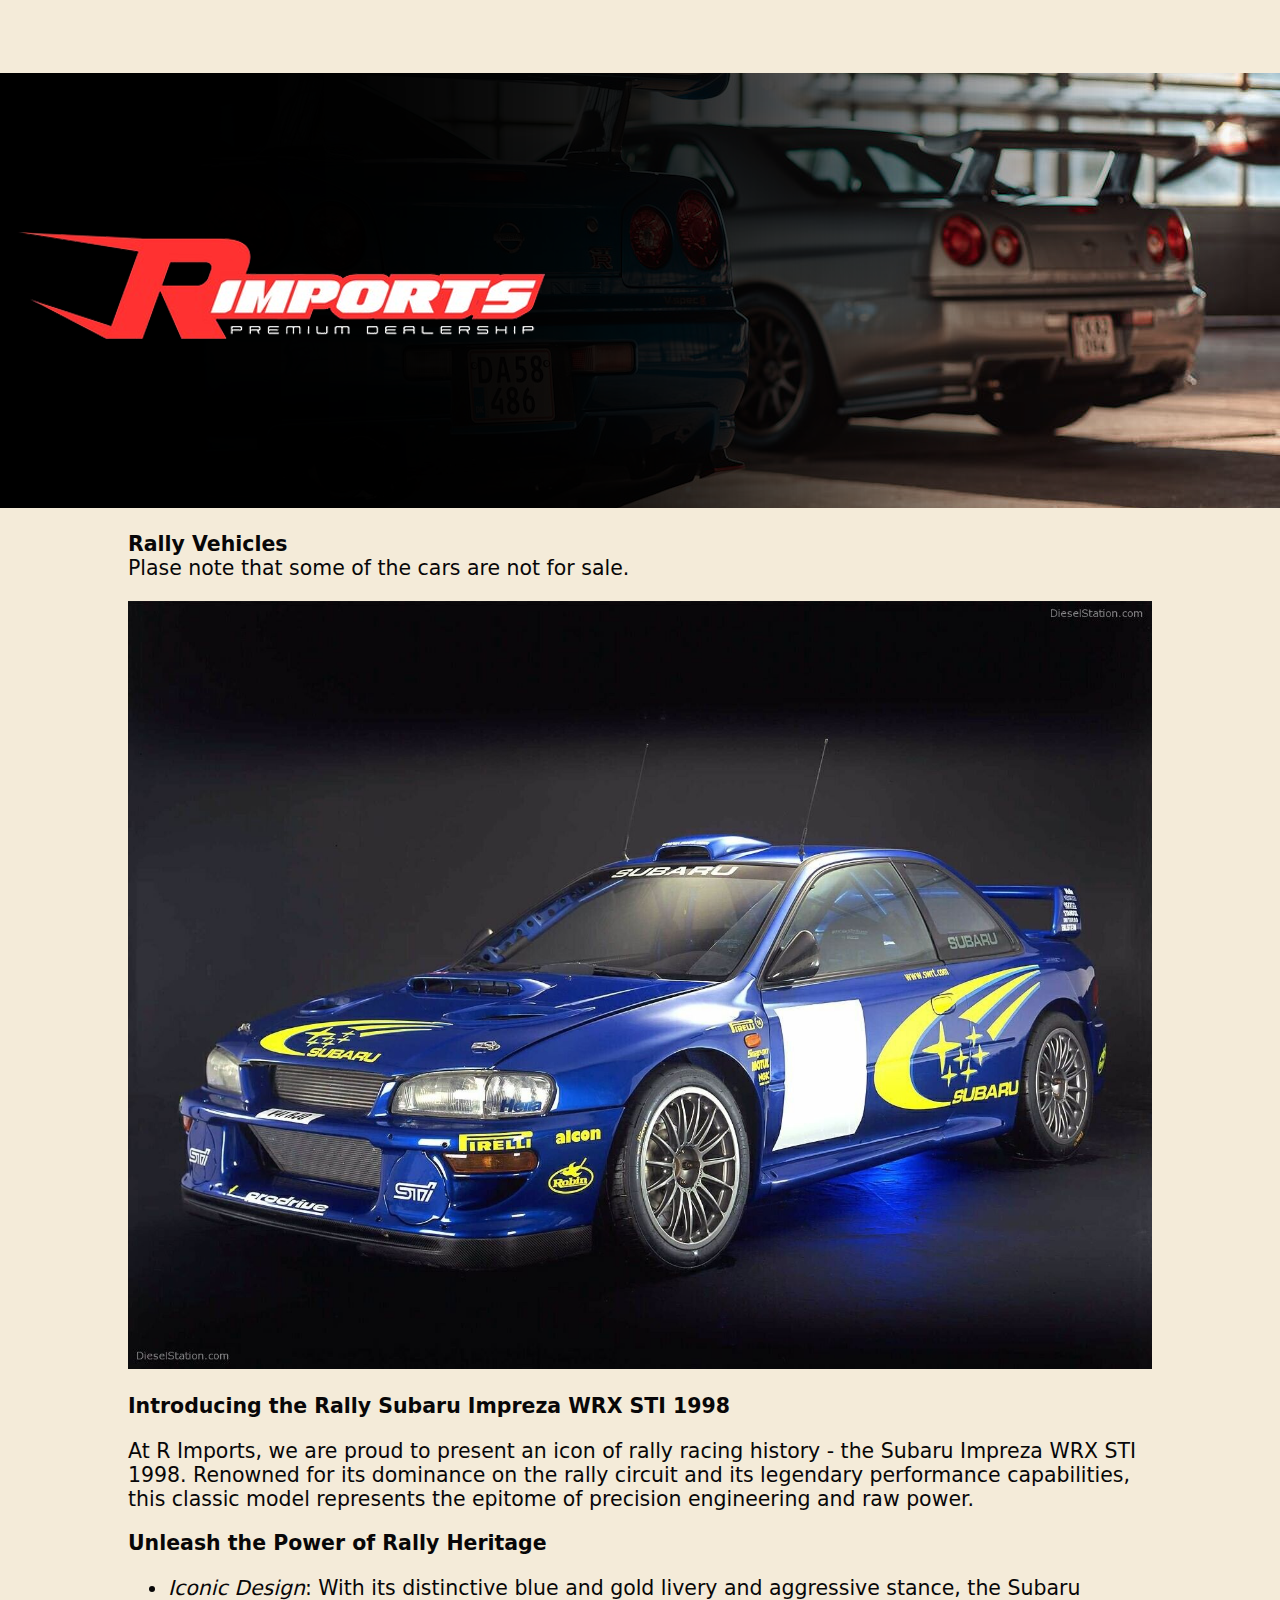
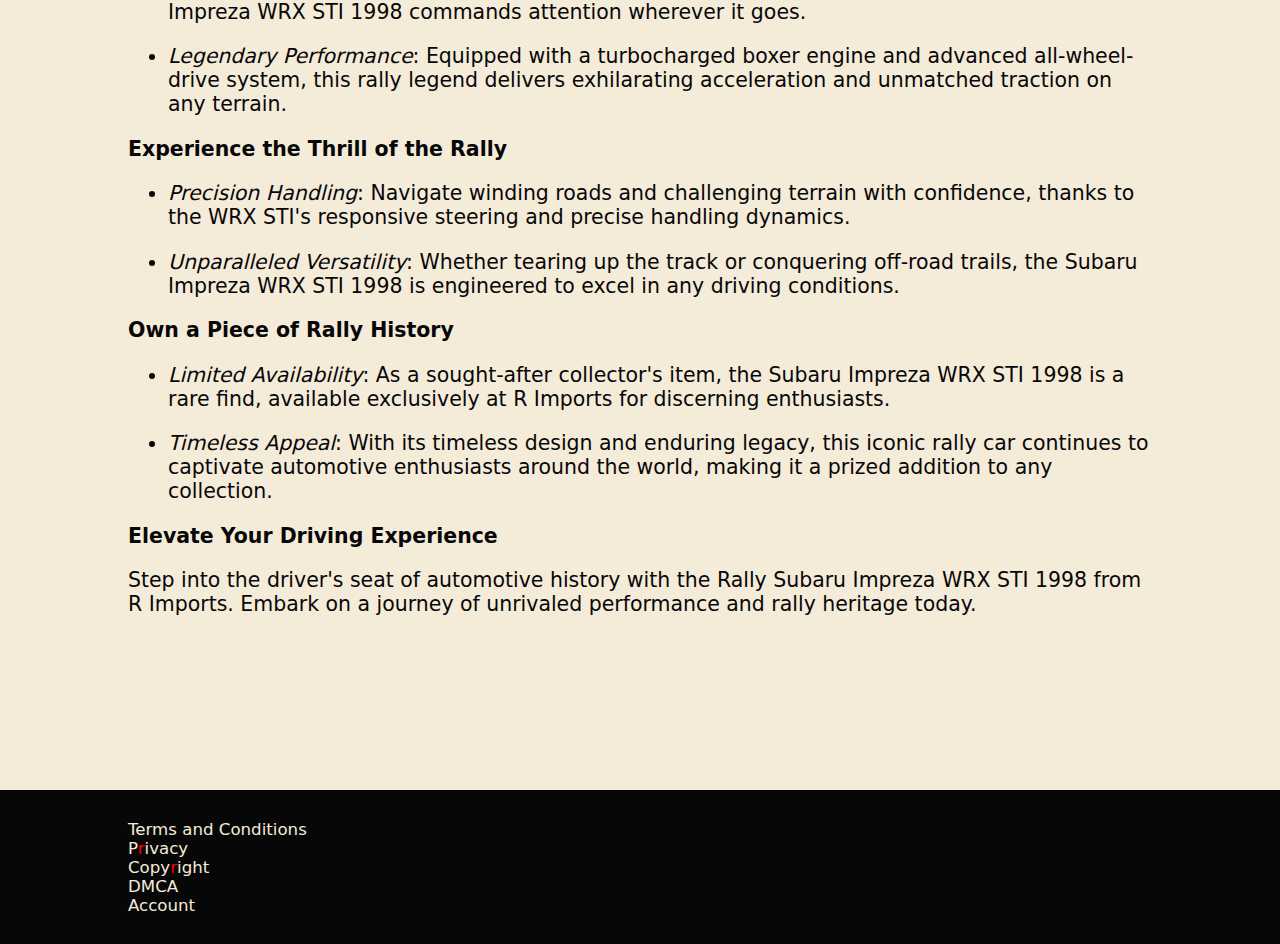
<file: Rally.html>
<!doctype html>
<html>
<head>
<meta charset="utf-8" name="viewport" content="width=device-width, initial-scale=1.0">
<title>R Imports - Premium Dealership</title>
<style>
@keyframes fadeInText {
from {
opacity: 0;
transform: translateY(-50%);
}
to {
opacity: 1;
transform: translateY(0);
}}
@keyframes fadeInText2 {
from {
opacity: 0;
transform: translateX(-100%);
}
to {
opacity: 1;
transform: translateY(0);
}}
	@keyframes fadeInText3 {
from {
opacity: 0;
transform: translateX(+100%);
}
to {
opacity: 1;
transform: translateY(0);
}}
	@keyframes diss {
from {
opacity: 1;
}
to {
opacity: 0;
transform: translateY(+999%);
}}
@keyframes P1 {
from {
opacity: 0;
transform: translateX(-200%);
}
to {
opacity: 1;
transform: translateX(0);
}
}
@keyframes P2 {
from {
opacity: 0;
transform: translateX(+200%);
}
to {
opacity: 1;
transform: translateX(0);
}
}
@keyframes P3 {
from {
opacity: 0;
transform: translateY(-200%);
}
to {
opacity: 1;
transform: translateY(0);
}
}
body {
    margin: 0;
    font-family: Segoe, "Segoe UI", "DejaVu Sans", "Trebuchet MS", Verdana, "sans-serif";
    overflow-x: hidden;
    background-color: #F4EBD9;
}
.Nav {
    background-color: #080708;
    height: 73px;
    top: 0;
    position: sticky;
    transform: translateY(-80px);
    animation: fadeInText 0.5s ease forwards 0s;
    z-index: 200;
    font-size: 1.31vw;
}
.logo {
    width: 17.5%;
    margin-left: 1%;
    margin-top: 1%;
    transform: translateY(-80px);
    animation: fadeInText2 0.5s ease forwards 0s;
}
.Bode {
    width: 100%;
height 10%;
}
.vid {
    width: 100%;
    background-size: cover;
    transform: translateY(-200%);
    animation: fadeInText 0.5s ease forwards 0s;
    position: absolute;
    z-index: 0;
}
.NavButton p {
    color: #F4EBD9;
}
.Tex {
    color: #F4EBD9;
    font-family: Segoe, "Segoe UI", "DejaVu Sans", "Trebuchet MS", Verdana, "sans-serif";
    text-decoration: none;
}
.B {
    float: right;
    padding: 2%;
    text-align: center;
	translateY(-50%);
	opacity:0;
	animation: fadeInText 0.2s ease forwards 0s;
    transition: 0.1s;
}
	.B:last-child{
		opacity:0;
		animation: fadeInText2 0.2s ease forwards 0.1s;
	}
	.B:first-child{
		opacity:0;
		animation: fadeInText3 0.2s ease forwards 0.3s;
	}
.B:hover {
    background-color: #DD1C1A;
}
.Logoc {
    margin-top: 2%;
    position: absolute;
    width: 40%;
}
.Logoc2 {
    margin-top: 0%;
    position: absolute;
    width: 100%;
    height: 252px;
    transform: rotate(180deg);
}
.bl {
    background-color: #080708;
    margin-top: 0%;
}
.Paint {
    width: 90%;
    margin-top: -10%;
    margin-left: -25%;
    z-index: 4;
    position: relative;
}
.Paint2 {
    width: 90%;
    margin-top: 20%;
    margin-left: 40%;
    z-index: 4;
    position: relative;
	animation: fadeInText3 0.4s ease forwards 0.05s;
	opacity:0;
}
.Tex2 {
    color: #080708;
    padding: 4%;
    font-size: 2.7vw;
	clear:both;
	animation: fadeInText2 0.4s ease forwards 0.1s;
	opacity:0;
}
	.Tex22 {
    color: #080708;
    padding: 10%;
		padding-top:-10%;
    font-size: 1.6vw;
	clear:both;
		margin-top:-10%;
}
.Leck {    
	color:#080708;
    padding: 4%;
    font-size: 2.7vw;
	clear:both;
}
.p1 {
    margin-top: -36%;
}
.p2 {
    margin-top: -40%;
    width: 47%;
    float: right;
    font-size: 1.8vw;
}
.dropdown {
  position: relative;
  display: inline-block;
}
.dropdown-content {
  display: none;
  position: absolute;
  background-color: #080708;
  min-width: 100%;
  box-shadow: 0px 8px 16px 0px rgba(0,0,0,0.2);
  z-index: 1;
	transition:0.3s;
	opacity: 0;
	margin-left:-23%;
		margin-top:22%;
}
.dropdown-content a {
  color: #F4EBD9;
  padding: 10% 2%;
  text-decoration: none;
  display: block;
}
.dropdown-content a:hover {background-color: #DD1C1A}
.dropdown:hover .dropdown-content {
  display: block;
	opacity:1;
}
.dropdown:hover .dropbtn{
  background-color: #3e8e41;
}
	.Partner{
		padding:3%;
		width:10%;
		float:left;
		transition:0.1s;
	}
	.Partner:hover{
		filter: drop-shadow(0rem 0.35rem 0.4rem rgba(0, 0, 0, 0.5));
	}
	.Partner img{
		width:80%;
		filter: grayscale(1);
	}
	.Footer {
    background-color: #080708;
    padding-bottom: 1%;
    margin-top: 2%;
    padding-left: 10%;
    padding-top: 1%;
    font-family: Segoe, "Segoe UI", "DejaVu Sans", "Trebuchet MS", Verdana, "sans-serif";
    color: #F4EBD9;
	font-size:1.3vw;
}

</style>
</head>

<body>
<div class="Nav"> <a class="Lo" href="Index.html"><img class="logo" src="Img/logo (2) nav.png" /></a>
  <div class="B"> <a class="Tex" href="Contact.html">Contact</a> </div>
  <div class="B"> <a class="Tex" href="Events.html">Events</a> </div>
  <div class="B"> <a class="Tex" href="GTR.html"><strong>GT-<span style="color:red">R</span></strong> Series</a> </div>
  <div class="B dropdown"> <a class="Tex" href="Rally.html">▼ Grails</a> 
  <div class="dropdown-content">
    <a href="Rally.html">Rally</a>
    <a href="Nascar.html">Nascar</a>
    <a href="GT1.html">GT1</a>
  </div>
</div>
  <div class="B"> <b><a class="Tex" href="Picks.html">Our Picks</a> </b></div>
</div>
<div class="Bode"> 
  <img src="Img/rim.png" style="width:100%;" />
  <div class="Tex22">
    
    <p><strong>Rally Vehicles</strong><br> Plase note that some of the cars are not for sale.</p>
	  <img style="width:100%;" src="Img/rally.jpg" />
<div><p><strong>Introducing the Rally Subaru Impreza WRX STI 1998</strong></p><p>At R Imports, we are proud to present an icon of rally racing history - the Subaru Impreza WRX STI 1998. Renowned for its dominance on the rally circuit and its legendary performance capabilities, this classic model represents the epitome of precision engineering and raw power.</p><p><strong>Unleash the Power of Rally Heritage</strong></p><ul><li><p><em>Iconic Design</em>: With its distinctive blue and gold livery and aggressive stance, the Subaru Impreza WRX STI 1998 commands attention wherever it goes.</p></li><li><p><em>Legendary Performance</em>: Equipped with a turbocharged boxer engine and advanced all-wheel-drive system, this rally legend delivers exhilarating acceleration and unmatched traction on any terrain.</p></li></ul><p><strong>Experience the Thrill of the Rally</strong></p><ul><li><p><em>Precision Handling</em>: Navigate winding roads and challenging terrain with confidence, thanks to the WRX STI's responsive steering and precise handling dynamics.</p></li><li><p><em>Unparalleled Versatility</em>: Whether tearing up the track or conquering off-road trails, the Subaru Impreza WRX STI 1998 is engineered to excel in any driving conditions.</p></li></ul><p><strong>Own a Piece of Rally History</strong></p><ul><li><p><em>Limited Availability</em>: As a sought-after collector's item, the Subaru Impreza WRX STI 1998 is a rare find, available exclusively at R Imports for discerning enthusiasts.</p></li><li><p><em>Timeless Appeal</em>: With its timeless design and enduring legacy, this iconic rally car continues to captivate automotive enthusiasts around the world, making it a prized addition to any collection.</p></li></ul><p><strong>Elevate Your Driving Experience</strong></p><p>Step into the driver's seat of automotive history with the Rally Subaru Impreza WRX STI 1998 from R Imports. Embark on a journey of unrivaled performance and rally heritage today.</p></div></div>
	<div class="Footer">
  <p>Terms and Conditions <br>
	  P<span style="color:red">r</span>ivacy<br>
    Copy<span style="color:red">r</span>ight<br>
    DMCA<br>
    Account</p>
</div>
</body>
</html>
</file>
<file: styles.css>
@charset "utf-8";

@keyframes fadeInText {
from {
opacity: 0;
transform: translateY(-50%);
}
to {
opacity: 1;
transform: translateY(0);
}}
@keyframes fadeInText2 {
from {
opacity: 0;
transform: translateX(-100%);
}
to {
opacity: 1;
transform: translateY(0);
}}
	@keyframes fadeInText3 {
from {
opacity: 0;
transform: translateX(+100%);
}
to {
opacity: 1;
transform: translateY(0);
}}
	@keyframes diss {
from {
opacity: 1;
}
to {
opacity: 0;
transform: translateY(+999%);
}}
@keyframes P1 {
from {
opacity: 0;
transform: translateX(-200%);
}
to {
opacity: 1;
transform: translateX(0);
}
}
@keyframes P2 {
from {
opacity: 0;
transform: translateX(+200%);
}
to {
opacity: 1;
transform: translateX(0);
}
}
@keyframes P3 {
from {
opacity: 0;
transform: translateY(-200%);
}
to {
opacity: 1;
transform: translateY(0);
}
}
body {
    margin: 0;
    font-family: Segoe, "Segoe UI", "DejaVu Sans", "Trebuchet MS", Verdana, "sans-serif";
    overflow-x: hidden;
    background-color: #F4EBD9;
}
.Nav {
    background-color: #080708;
    top: 0;
    position: sticky;
    transform: translateY(-80px);
    animation: fadeInText 0.5s ease forwards 0.7s;
    z-index: 200;
    font-size: 1.31vw;
}
.logo {
    width: 17.5%;
    margin-left: 1%;
    margin-top: 1%;
	margin-bottom: 0.35%;
    transform: translateY(-80px);
    animation: fadeInText2 0.5s ease forwards 0.8s;
}
.Bode {
    width: 100%;
	height: 10%;
}
.vid {
    width: 100%;
    background-size: cover;
    transform: translateY(-200%);
    animation: fadeInText 0.5s ease forwards 0.6s;
    position: absolute;
    z-index: 0;
}
.mainmig{
    width: 60%;
	margin-top:-80%;
    margin-left: 0%;
    z-index: 4;
		opacity:0;
		animation: app 0.2s ease forwards 0.5s;
	}
.mainmig2{
    width: 60%;
		opacity:0;
	margin-top:-80%;
    margin-left: 40%;
    z-index: 4;
		animation: app 0.2s ease forwards 0.5s;
	}
.NavButton p {
    color: #F4EBD9;
}
.Tex {
    color: #F4EBD9;
    font-family: Segoe, "Segoe UI", "DejaVu Sans", "Trebuchet MS", Verdana, "sans-serif";
    text-decoration: none;
}
.An {
    margin-top: 8%;
    margin-left: 0%;
    position: absolute;
	animation: diss 0.1s ease forwards 2s;
}
	.P1{
		position:absolute;
		margin-left:30%;
		animation: P1 0.4s ease forwards 0.2s;
		  transform: translateX(-200%); 
	}
	.P2{
		position:absolute;
		margin-right:10%;
		margin-left:30%;
		animation: P2 0.4s ease forwards 0.1s;
		 transform: translateX(+200%); 
	}
		.P3{
		position:absolute;
		margin-left:30%;
		animation: P3 0.2s ease forwards 0s;
		 transform: translateY(-200%); 
	}
.B {
    float: right;
    padding: 1.9%;
    text-align: center;
	translateY:-50%;
	opacity:0;
	animation: fadeInText 0.2s ease forwards 0.85s;
    transition: 0.1s;
}
	.B:last-child{
		opacity:0;
		animation: fadeInText2 0.2s ease forwards 0.9s;
	}
	.B:first-child{
		opacity:0;
		animation: fadeInText3 0.2s ease forwards 1s;
	}
.B:hover {
    background-color: #DD1C1A;
}
.Logoc {
    margin-top: 2%;
    position: absolute;
    width: 40%;
}
.Logoc2 {
    margin-top: 0%;
    position: absolute;
    width: 100%;
    height: 252px;
    transform: rotate(180deg);
}
.bl {
    background-color: #080708;
    margin-top: 0%;
}
.Paint {
    width: 90%;
    margin-top: -10%;
    margin-left: -25%;
    z-index: 4;
    position: relative;
}
.Paint2 {
    width: 90%;
    margin-top: 20%;
    margin-left: 40%;
    z-index: 4;
    position: relative;
	animation: fadeInText3 0.4s ease forwards 0.82s;
	opacity:0;
}
.Tex2 {
    color: #080708;
    padding: 4%;
    font-size: 2.7vw;
	clear:both;
	animation: fadeInText2 0.4s ease forwards 0.88s;
	opacity:0;
}
	.Tex22 {
    color: #080708;
    padding: 10%;
    font-size: 1.6vw;
	clear:both;
}
.Leck {    
	color:#080708;
    padding: 4%;
    font-size: 2.7vw;
	clear:both;
}
.p1 {
    margin-top: -36%;
}
.p2 {
    margin-top: -40%;
    width: 47%;
    float: right;
    font-size: 1.8vw;
}
.dropdown {
  position: relative;
  display: inline-block;
}
.dropdown-content {
  display: none;
  position: absolute;
  background-color: #080708;
  min-width: 100%;
  box-shadow: 0px 8px 16px 0px rgba(0,0,0,0.2);
  z-index: 1;
	transition:0.3s;
	opacity: 0;
	margin-left:-23%;
		margin-top:22%;
}
.dropdown-content a {
  color: #F4EBD9;
  padding: 10% 2%;
  text-decoration: none;
  display: block;
}
.dropdown-content a:hover {background-color: #DD1C1A}
.dropdown:hover .dropdown-content {
  display: block;
	opacity:1;
}
.dropdown:hover .dropbtn{
  background-color: #3e8e41;
}
	.Partner{
		padding:3%;
		width:10%;
		float:left;
		transition:0.1s;
	}
	.Partner:hover{
		filter: drop-shadow(0rem 0.35rem 0.4rem rgba(0, 0, 0, 0.5));
	}
	.Partner img{
		width:80%;
		filter: grayscale(1);
	}
	.Footer {
    background-color: #080708;
    padding-bottom: 1%;
    margin-top: 2%;
    padding-left: 10%;
    padding-top: 1%;
    font-family: Segoe, "Segoe UI", "DejaVu Sans", "Trebuchet MS", Verdana, "sans-serif";
    color: #F4EBD9;
	font-size:1.3vw;
}
</file>
